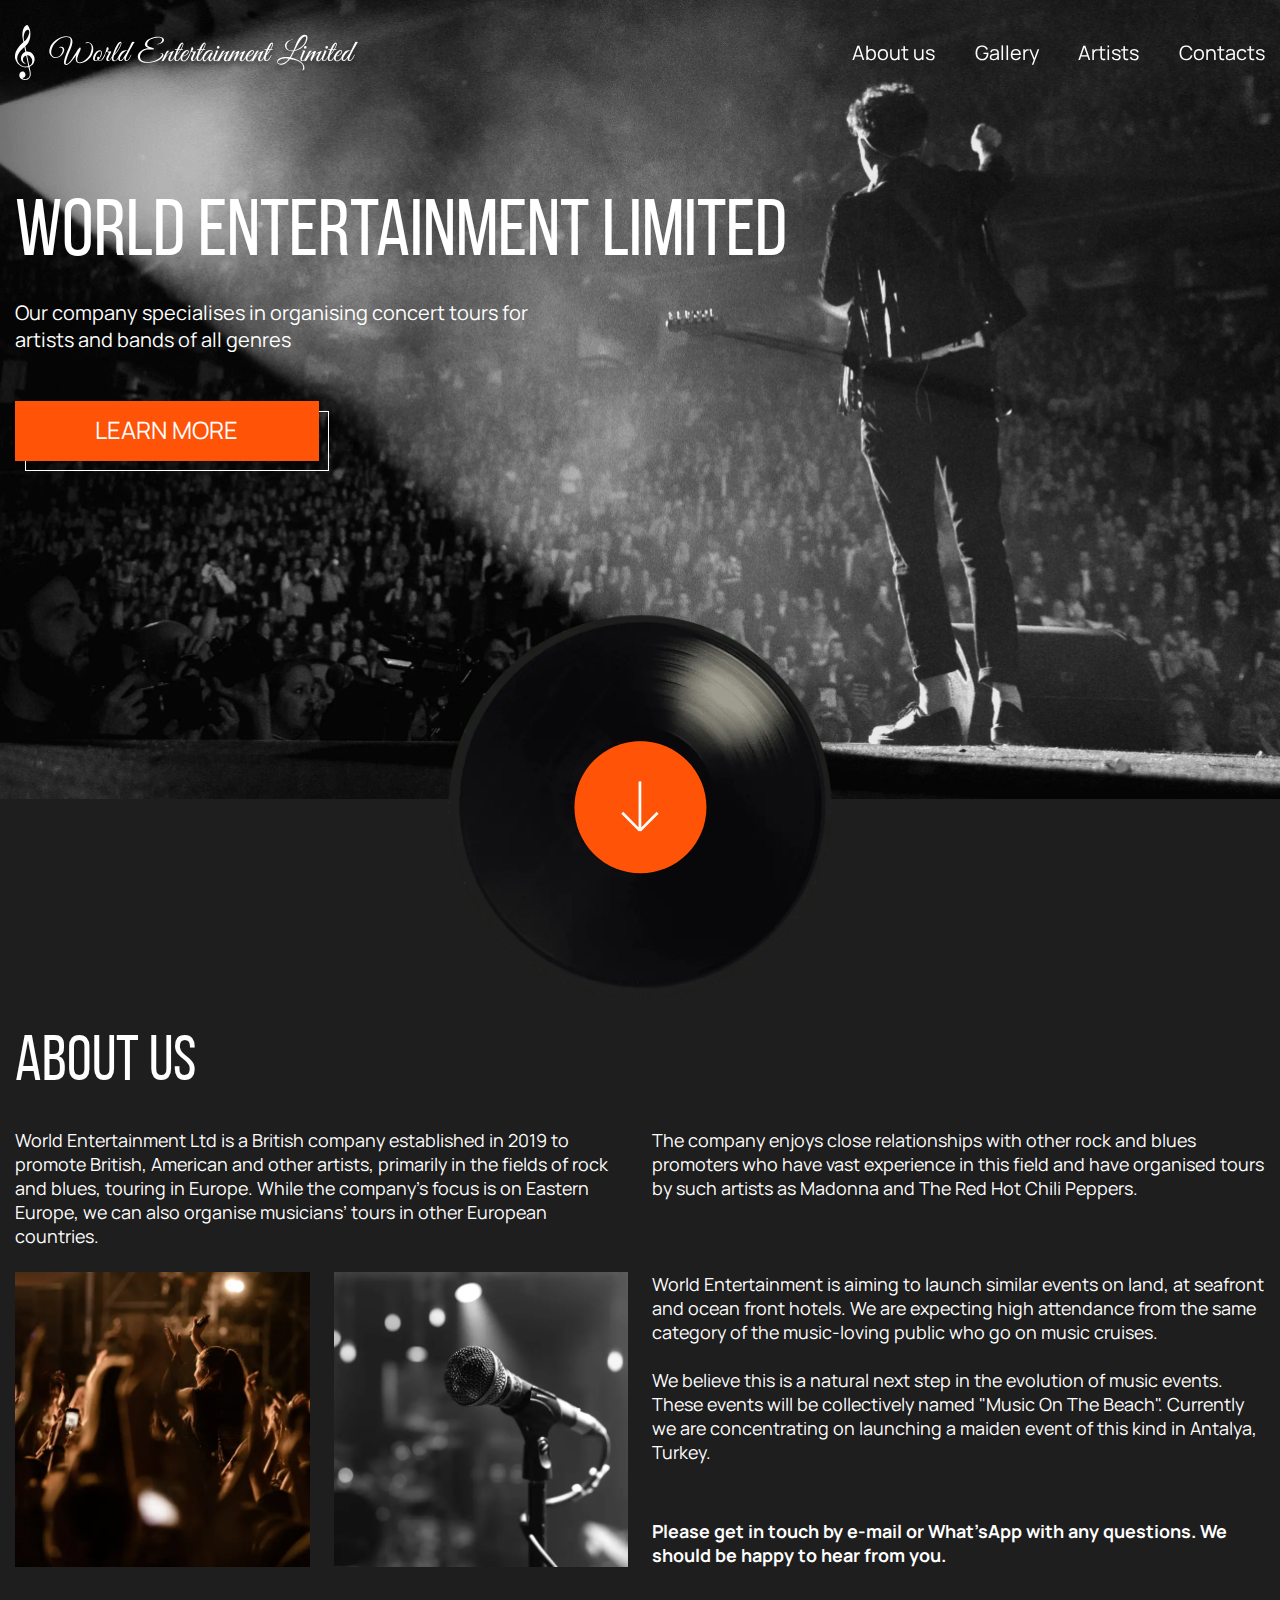
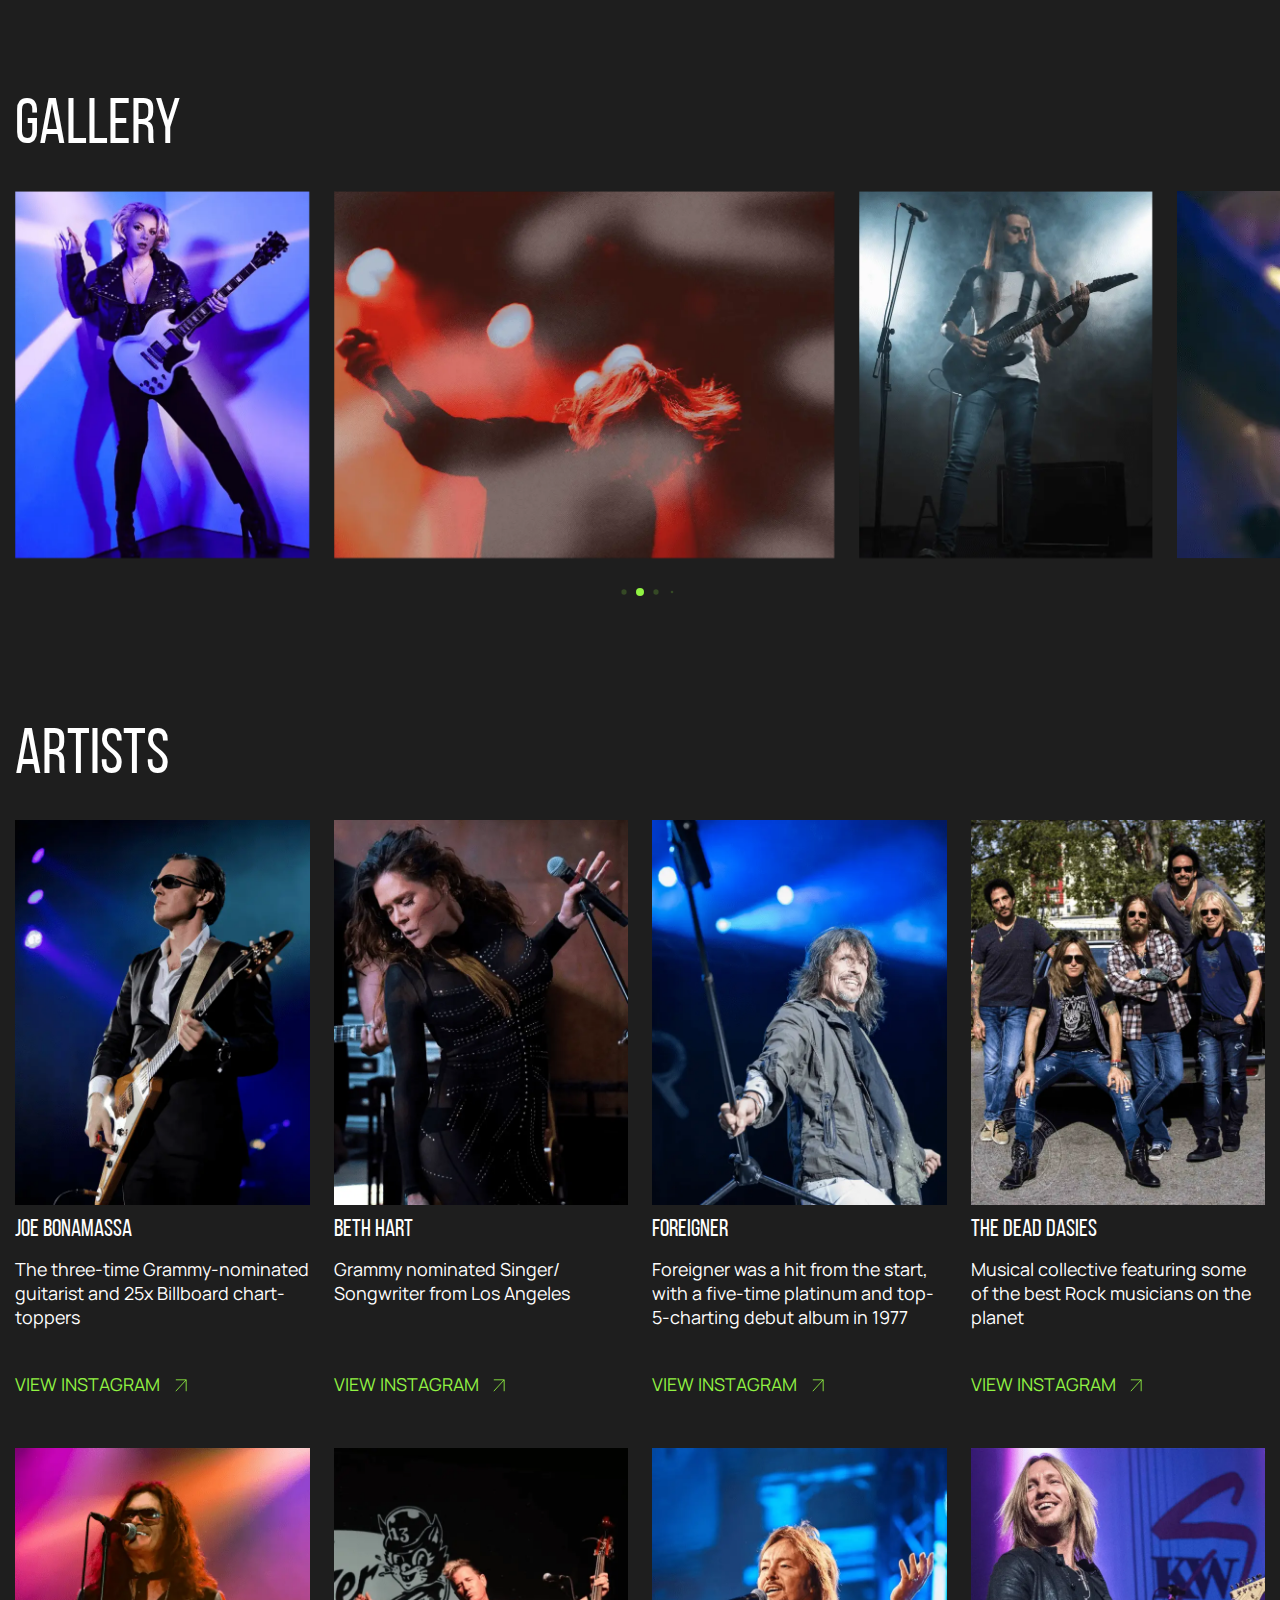
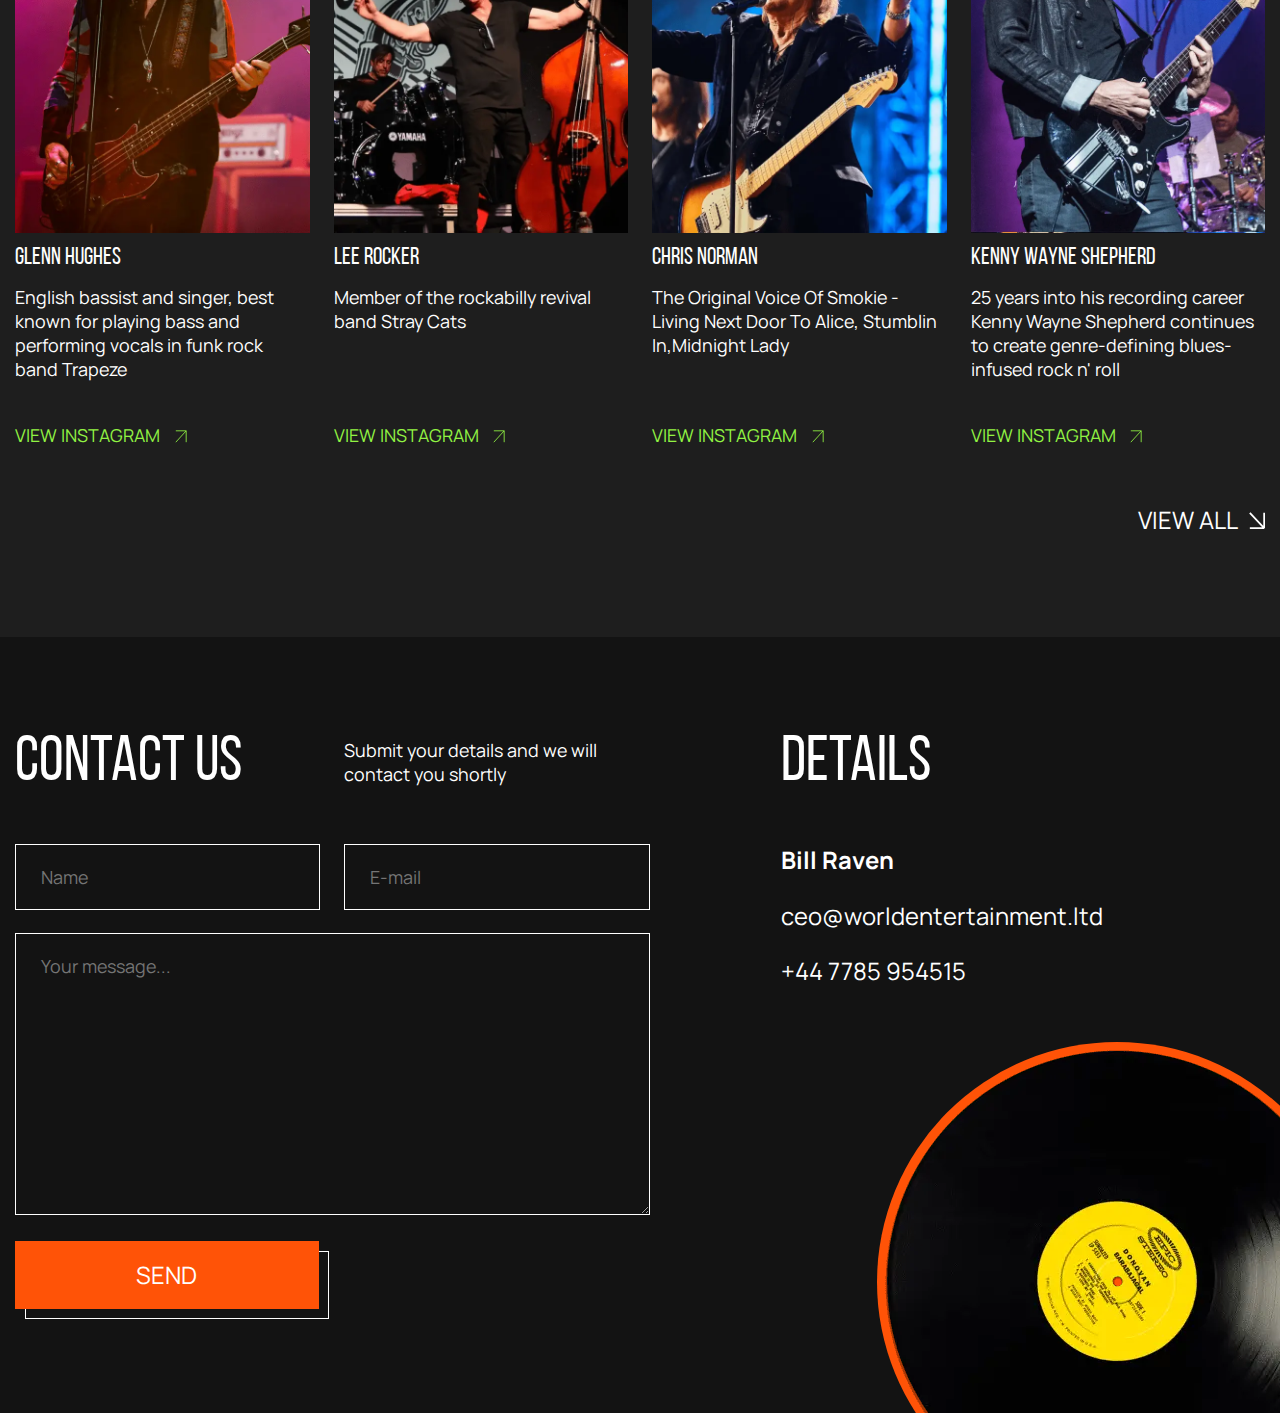
<file: index.html>
<!doctype html><html lang="ru"><head><meta charset="UTF-8"><meta http-equiv="X-UA-Compatible" content="IE=edge"><meta name="viewport" content="width=device-width,initial-scale=1"><link rel="shortcut icon" href="favicon.ico" type="image/x-icon"><link rel="stylesheet" href="css/style.min.css?_v=20230714165350"><title>WORLD</title></head><body><div class="wrapper"><header class="header"><div class="header__container"><a href="#" class="header__logo logo"><img src="images/Logo.svg" alt="World Enterlainment Limitet"></a><nav class="header__menu menu"><ul class="menu__list"><li class="menu__item"><a href="#about" class="menu__link">About us</a></li><li class="menu__item"><a href="#gallery" class="menu__link">Gallery</a></li><li class="menu__item"><a href="#artists" class="menu__link">Artists</a></li><li class="menu__item"><a href="#contacts" class="menu__link">Contacts</a></li></ul></nav><button class="header__burger icon-menu"><span></span></button></div></header><main class="page"><div data-observ></div><div class="world"><div class="world__container"><h1 class="world__title">World Entertainment Limited</h1><p class="world__text">Our company specialises in organising concert tours for artists and bands of all genres</p><div class="world__button-row"><a href="#about" class="button world__button">learn more</a><div class="button__line world__button-line"></div></div></div></div><div class="about" id="about"><div class="about__container"><div class="about__record record-about"><picture><source srcset="images/record-about-img.webp" type="image/webp"><img src="images/record-about-img.png" alt="" class="record-about__img"></picture><div class="record-about__button-row"><a href="#artists" class="record-about__button"><img src="images/record-about-str.svg" alt=""></a></div></div><h2 class="about__title">about us</h2><div class="about__text"><p>World Entertainment Ltd is a British company established in 2019 to promote British, American and other artists, primarily in the fields of rock and blues, touring in Europe. While the company’s focus is on Eastern Europe, we can also organise musicians’ tours in other European countries.</p><p>The company enjoys close relationships with other rock and blues promoters who have vast experience in this field and have organised tours by such artists as Madonna and The Red Hot Chili Peppers.</p></div><div class="about__row"><div class="about__left left-about"><div class="left-about__row-img"><div class="left-about__img"><picture><source srcset="images/left-about-img1.webp" type="image/webp"><img src="images/left-about-img1.png" alt="" class="left-about__img"></picture></div><div class="left-about__img"><picture><source srcset="images/left-about-img2.webp" type="image/webp"><img src="images/left-about-img2.png" alt="" class="left-about__img"></picture></div></div></div><div class="about__right right-about"><p class="right-about__text">World Entertainment is aiming to launch similar events on land, at seafront and ocean front hotels. We are expecting high attendance from the same category of the music-loving public who go on music cruises.</p><p class="right-about__text">We believe this is a natural next step in the evolution of music events. These events will be collectively named "Music On The Beach". Currently we are concentrating on launching a maiden event of this kind in Antalya, Turkey.</p><p class="right-about__text-bold">Please get in touch by e-mail or What’sApp with any questions. We should be happy to hear from you.</p></div></div></div></div><div class="gallery" id="gallery"><div class="gallery__container"><h2 class="gallery__title">Gallery</h2><div class="gallery__row"><div class="gallery__swiper"><div class="gallery__wrapper swiper-wrapper"><div class="gallery__slide slide-gallery swiper-slide"><picture><source srcset="images/gallery-item1.webp" type="image/webp"><img src="images/gallery-item1.png" alt="" class="gallery__img"></picture></div><div class="gallery__slide slide-gallery swiper-slide"><picture><source srcset="images/gallery-item2.webp" type="image/webp"><img src="images/gallery-item2.png" alt="" class="gallery__img"></picture></div><div class="gallery__slide slide-gallery swiper-slide"><picture><source srcset="images/gallery-item3.webp" type="image/webp"><img src="images/gallery-item3.png" alt="" class="gallery__img"></picture></div><div class="gallery__slide slide-gallery swiper-slide"><picture><source srcset="images/gallery-item4.webp" type="image/webp"><img src="images/gallery-item4.png" alt="" class="gallery__img"></picture></div><div class="gallery__slide slide-gallery swiper-slide"><picture><source srcset="images/gallery-item5.webp" type="image/webp"><img src="images/gallery-item5.png" alt="" class="gallery__img"></picture></div><div class="gallery__slide slide-gallery swiper-slide"><picture><source srcset="images/gallery-item1.webp" type="image/webp"><img src="images/gallery-item1.png" alt="" class="gallery__img"></picture></div><div class="gallery__slide slide-gallery swiper-slide"><picture><source srcset="images/gallery-item2.webp" type="image/webp"><img src="images/gallery-item2.png" alt="" class="gallery__img"></picture></div><div class="gallery__slide slide-gallery swiper-slide"><picture><source srcset="images/gallery-item3.webp" type="image/webp"><img src="images/gallery-item3.png" alt="" class="gallery__img"></picture></div><div class="gallery__slide slide-gallery swiper-slide"><picture><source srcset="images/gallery-item4.webp" type="image/webp"><img src="images/gallery-item4.png" alt="" class="gallery__img"></picture></div><div class="gallery__slide slide-gallery swiper-slide"><picture><source srcset="images/gallery-item5.webp" type="image/webp"><img src="images/gallery-item5.png" alt="" class="gallery__img"></picture></div></div></div><div class="gallery__pagination"></div></div></div></div><div class="artists" id="artists"><div class="artists__container"><h2 class="artists__title">Artists</h2><div class="artists__row"><div class="artists__item item-artists"><div class="item-artists__body"><div class="item-artists___row-img"><picture><source srcset="images/item-artists1.webp" type="image/webp"><img src="images/item-artists1.png" alt="" class="item-artists__img"></picture></div><h3 class="item-artists__title">Joe Bonamassa</h3><p class="item-artists__text">The three-time Grammy-nominated guitarist and 25x Billboard chart-toppers</p><div class="item-artists__button-row"><a href="#" class="item-artists__button">View instagram</a></div></div></div><div class="artists__item item-artists"><div class="item-artists__body"><div class="item-artists___row-img"><picture><source srcset="images/item-artists2.webp" type="image/webp"><img src="images/item-artists2.png" alt="" class="item-artists__img"></picture></div><h3 class="item-artists__title">Beth hart</h3><p class="item-artists__text">Grammy nominated Singer/ Songwriter from Los Angeles</p><div class="item-artists__button-row"><a href="#" class="item-artists__button">View instagram</a></div></div></div><div class="artists__item item-artists"><div class="item-artists__body"><div class="item-artists___row-img"><picture><source srcset="images/item-artists3.webp" type="image/webp"><img src="images/item-artists3.png" alt="" class="item-artists__img"></picture></div><h3 class="item-artists__title">Foreigner</h3><p class="item-artists__text">Foreigner was a hit from the start, with a five-time platinum and top-5-charting debut album in 1977</p><div class="item-artists__button-row"><a href="#" class="item-artists__button">View instagram</a></div></div></div><div class="artists__item item-artists"><div class="item-artists__body"><div class="item-artists___row-img"><picture><source srcset="images/item-artists4.webp" type="image/webp"><img src="images/item-artists4.png" alt="" class="item-artists__img"></picture></div><h3 class="item-artists__title">The Dead Dasies</h3><p class="item-artists__text">Musical collective featuring some of the best Rock musicians on the planet</p><div class="item-artists__button-row"><a href="#" class="item-artists__button">View instagram</a></div></div></div><div class="artists__item item-artists _close-mob-item"><div class="item-artists__body"><div class="item-artists___row-img"><picture><source srcset="images/item-artists5.webp" type="image/webp"><img src="images/item-artists5.png" alt="" class="item-artists__img"></picture></div><h3 class="item-artists__title">Glenn Hughes</h3><p class="item-artists__text">English bassist and singer, best known for playing bass and performing vocals in funk rock band Trapeze</p><div class="item-artists__button-row"><a href="#" class="item-artists__button">View instagram</a></div></div></div><div class="artists__item item-artists _close-mob-item"><div class="item-artists__body"><div class="item-artists___row-img"><picture><source srcset="images/item-artists6.webp" type="image/webp"><img src="images/item-artists6.png" alt="" class="item-artists__img"></picture></div><h3 class="item-artists__title">Lee Rocker</h3><p class="item-artists__text">Member of the rockabilly revival band Stray Cats</p><div class="item-artists__button-row"><a href="#" class="item-artists__button">View instagram</a></div></div></div><div class="artists__item item-artists _close-mob-item"><div class="item-artists__body"><div class="item-artists___row-img"><picture><source srcset="images/item-artists7.webp" type="image/webp"><img src="images/item-artists7.png" alt="" class="item-artists__img"></picture></div><h3 class="item-artists__title">Chris Norman</h3><p class="item-artists__text">The Original Voice Of Smokie - Living Next Door To Alice, Stumblin In,Midnight Lady</p><div class="item-artists__button-row"><a href="#" class="item-artists__button">View instagram</a></div></div></div><div class="artists__item item-artists _close-mob-item"><div class="item-artists__body"><div class="item-artists___row-img"><picture><source srcset="images/item-artists8.webp" type="image/webp"><img src="images/item-artists8.png" alt="" class="item-artists__img"></picture></div><h3 class="item-artists__title">Kenny Wayne Shepherd</h3><p class="item-artists__text">25 years into his recording career Kenny Wayne Shepherd continues to create genre-defining blues-infused rock n' roll</p><div class="item-artists__button-row"><a href="#" class="item-artists__button">View instagram</a></div></div></div><div class="artists__item item-artists _close-item"><div class="item-artists__body"><div class="item-artists___row-img"><picture><source srcset="images/item-artists1.webp" type="image/webp"><img src="images/item-artists1.png" alt="" class="item-artists__img"></picture></div><h3 class="item-artists__title">Joe Bonamassa</h3><p class="item-artists__text">The three-time Grammy-nominated guitarist and 25x Billboard chart-toppers</p><div class="item-artists__button-row"><a href="#" class="item-artists__button">View instagram</a></div></div></div><div class="artists__item item-artists _close-item"><div class="item-artists__body"><div class="item-artists___row-img"><picture><source srcset="images/item-artists2.webp" type="image/webp"><img src="images/item-artists2.png" alt="" class="item-artists__img"></picture></div><h3 class="item-artists__title">Beth hart</h3><p class="item-artists__text">Grammy nominated Singer/ Songwriter from Los Angeles</p><div class="item-artists__button-row"><a href="#" class="item-artists__button">View instagram</a></div></div></div><div class="artists__item item-artists _close-item"><div class="item-artists__body"><div class="item-artists___row-img"><picture><source srcset="images/item-artists3.webp" type="image/webp"><img src="images/item-artists3.png" alt="" class="item-artists__img"></picture></div><h3 class="item-artists__title">Foreigner</h3><p class="item-artists__text">Foreigner was a hit from the start, with a five-time platinum and top-5-charting debut album in 1977</p><div class="item-artists__button-row"><a href="#" class="item-artists__button">View instagram</a></div></div></div><div class="artists__item item-artists _close-item"><div class="item-artists__body"><div class="item-artists___row-img"><picture><source srcset="images/item-artists4.webp" type="image/webp"><img src="images/item-artists4.png" alt="" class="item-artists__img"></picture></div><h3 class="item-artists__title">The Dead Dasies</h3><p class="item-artists__text">Musical collective featuring some of the best Rock musicians on the planet</p><div class="item-artists__button-row"><a href="#" class="item-artists__button">View instagram</a></div></div></div><div class="artists__item item-artists _close-item"><div class="item-artists__body"><div class="item-artists___row-img"><picture><source srcset="images/item-artists5.webp" type="image/webp"><img src="images/item-artists5.png" alt="" class="item-artists__img"></picture></div><h3 class="item-artists__title">Glenn Hughes</h3><p class="item-artists__text">English bassist and singer, best known for playing bass and performing vocals in funk rock band Trapeze</p><div class="item-artists__button-row"><a href="#" class="item-artists__button">View instagram</a></div></div></div><div class="artists__item item-artists _close-item"><div class="item-artists__body"><div class="item-artists___row-img"><picture><source srcset="images/item-artists6.webp" type="image/webp"><img src="images/item-artists6.png" alt="" class="item-artists__img"></picture></div><h3 class="item-artists__title">Lee Rocker</h3><p class="item-artists__text">Member of the rockabilly revival band Stray Cats</p><div class="item-artists__button-row"><a href="#" class="item-artists__button">View instagram</a></div></div></div><div class="artists__item item-artists _close-item"><div class="item-artists__body"><div class="item-artists___row-img"><picture><source srcset="images/item-artists7.webp" type="image/webp"><img src="images/item-artists7.png" alt="" class="item-artists__img"></picture></div><h3 class="item-artists__title">Chris Norman</h3><p class="item-artists__text">The Original Voice Of Smokie - Living Next Door To Alice, Stumblin In,Midnight Lady</p><div class="item-artists__button-row"><a href="#" class="item-artists__button">View instagram</a></div></div></div><div class="artists__item item-artists _close-item"><div class="item-artists__body"><div class="item-artists___row-img"><picture><source srcset="images/item-artists8.webp" type="image/webp"><img src="images/item-artists8.png" alt="" class="item-artists__img"></picture></div><h3 class="item-artists__title">Kenny Wayne Shepherd</h3><p class="item-artists__text">25 years into his recording career Kenny Wayne Shepherd continues to create genre-defining blues-infused rock n' roll</p><div class="item-artists__button-row"><a href="#" class="item-artists__button">View instagram</a></div></div></div></div><div class="artists__button-row"><div class="artists__button">View all</div></div></div></div><div class="button-close _overlay-bg artists-popup" data-popup="artists-popup"><div class="artists-popup__container"><div class="artists-popup__row"><div class="button-close artists-popup__button-close load"></div></div></div></div></main><footer class="footer" id="contacts"><div class="footer__container"><div class="footer__row"><div class="contact-footer footer__contact"><div class="contact-footer__title"><h2>COntact us</h2><p>Submit your details and we will contact you shortly</p></div><form action="#" class="footer-form form__body" id="form-contacts"><div class="form__item"><label for="formPopupName" class="form__label form__label-name"></label> <input type="text" id="formPopupName" name="name" class="text _req form__input form__input-name" placeholder="Name"></div><div class="form__item"><label for="formPopupTel" class="form__label form-poup__label-tel"></label> <input type="mail" id="formPopupMail" name="mail" class="text _req form__input _email" placeholder="E-mail"></div><div class="form__item"><textarea name="text" id="text" cols="30" rows="10" placeholder="Your message..." class="text"></textarea></div><div class="form__button-row"><button type="submit" class="button form-popup__button">send</button><div class="button__line"></div></div></form></div><div class="details-footer footer__details"><h2 class="details-footer__title">details</h2><p class="details-footer__name">Bill Raven</p><a href="mailto:ceo@worldentertainment.ltd" class="details-footer__mail">ceo@worldentertainment.ltd </a><a href="tel:447785954515" class="details-footer__number">+44 7785 954515</a></div></div></div><div class="footer__record record-footer"><picture><source srcset="images/record-footer-img.webp" type="image/webp"><img src="images/record-footer-img.png" alt="" class="record-footer__img"></picture></div></footer><div class="_overlay-bg popup-thanks" data-popup="popup-thanks"><div class="popup-thanks__container"><div class="popup-thanks__row"><div class="button-close artists-popup__button-close"></div><h2 class="popup-thanks__title">Your application has been sent!</h2></div></div></div></div><script src="js/app.min.js?_v=20230714165350"></script></body></html>
</file>
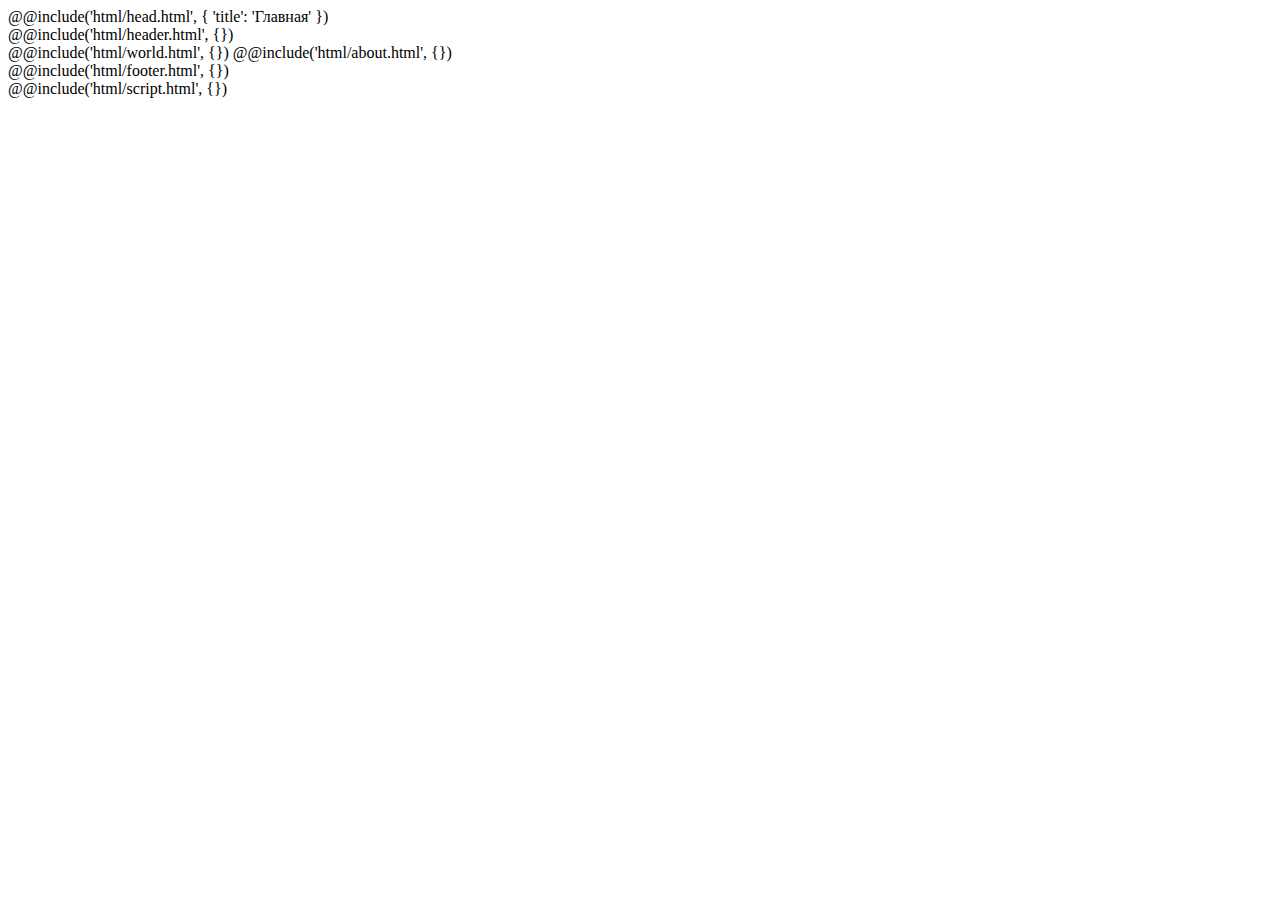
<file: src/index.html>
<!DOCTYPE html>
<html lang="ru">
  @@include('html/head.html', {
    'title': 'Главная'
  })
  <body>
    <div class="wrapper">
      @@include('html/header.html', {})
      <main class="page">
        <div data-observ></div>
        @@include('html/world.html', {})
        @@include('html/about.html', {})

        
      </main>
      @@include('html/footer.html', {})
    </div>
    @@include('html/script.html', {})
  </body>
</html>
</file>
<file: css/style.min.css>
@charset "UTF-8";@font-face{font-family:Manrope;font-display:swap;src:url(../fonts/Manrope-Bold.woff2) format("woff2"),url(../fonts/Manrope-Bold.woff) format("woff");font-weight:700;font-style:normal}@font-face{font-family:Manrope;font-display:swap;src:url(../fonts/Manrope-Regular.woff2) format("woff2"),url(../fonts/Manrope-Regular.woff) format("woff");font-weight:400;font-style:normal}@font-face{font-family:bebasneueregular;font-display:swap;src:url(../fonts/bebasneueregular.woff2) format("woff2"),url(../fonts/bebasneueregular.woff) format("woff");font-weight:400;font-style:normal}@font-face{font-family:Manrope;font-display:swap;src:url(../fonts/Manrope-Light.woff2) format("woff2"),url(../fonts/Manrope-Light.woff) format("woff");font-weight:300;font-style:normal}*{padding:0;margin:0;border:0;-webkit-box-sizing:border-box;box-sizing:border-box;color:#fff}:after,:before{-webkit-box-sizing:border-box;box-sizing:border-box}:active,:focus{outline:0}a:active,a:focus{outline:0}aside,footer,header,nav{display:block}html{scroll-behavior:smooth}body,html{width:100%;height:100%;font-size:16px;font-family:Manrope,sans-serif;font-weight:400;line-height:1}button,input,textarea{font-family:inherit}input::-ms-clear{display:none}button{cursor:pointer}button::-moz-focus-inner{padding:0;border:0}a{text-decoration:none}a:visited{text-decoration:none}a:hover{text-decoration:none}li,ul{list-style:none}img{vertical-align:top}h1,h2,h3,h4,h5,h6{font-size:inherit;font-weight:400}sup{color:inherit}@font-face{font-family:swiper-icons;src:url("data:application/font-woff;charset=utf-8;base64, [base64]//wADZ2x5ZgAAAywAAADMAAAD2MHtryVoZWFkAAABbAAAADAAAAA2E2+eoWhoZWEAAAGcAAAAHwAAACQC9gDzaG10eAAAAigAAAAZAAAArgJkABFsb2NhAAAC0AAAAFoAAABaFQAUGG1heHAAAAG8AAAAHwAAACAAcABAbmFtZQAAA/gAAAE5AAACXvFdBwlwb3N0AAAFNAAAAGIAAACE5s74hXjaY2BkYGAAYpf5Hu/j+W2+MnAzMYDAzaX6QjD6/4//Bxj5GA8AuRwMYGkAPywL13jaY2BkYGA88P8Agx4j+/8fQDYfA1AEBWgDAIB2BOoAeNpjYGRgYNBh4GdgYgABEMnIABJzYNADCQAACWgAsQB42mNgYfzCOIGBlYGB0YcxjYGBwR1Kf2WQZGhhYGBiYGVmgAFGBiQQkOaawtDAoMBQxXjg/wEGPcYDDA4wNUA2CCgwsAAAO4EL6gAAeNpj2M0gyAACqxgGNWBkZ2D4/wMA+xkDdgAAAHjaY2BgYGaAYBkGRgYQiAHyGMF8FgYHIM3DwMHABGQrMOgyWDLEM1T9/w8UBfEMgLzE////P/5//f/V/xv+r4eaAAeMbAxwIUYmIMHEgKYAYjUcsDAwsLKxc3BycfPw8jEQA/[base64]/uznmfPFBNODM2K7MTQ45YEAZqGP81AmGGcF3iPqOop0r1SPTaTbVkfUe4HXj97wYE+yNwWYxwWu4v1ugWHgo3S1XdZEVqWM7ET0cfnLGxWfkgR42o2PvWrDMBSFj/IHLaF0zKjRgdiVMwScNRAoWUoH78Y2icB/yIY09An6AH2Bdu/UB+yxopYshQiEvnvu0dURgDt8QeC8PDw7Fpji3fEA4z/PEJ6YOB5hKh4dj3EvXhxPqH/SKUY3rJ7srZ4FZnh1PMAtPhwP6fl2PMJMPDgeQ4rY8YT6Gzao0eAEA409DuggmTnFnOcSCiEiLMgxCiTI6Cq5DZUd3Qmp10vO0LaLTd2cjN4fOumlc7lUYbSQcZFkutRG7g6JKZKy0RmdLY680CDnEJ+UMkpFFe1RN7nxdVpXrC4aTtnaurOnYercZg2YVmLN/d/gczfEimrE/fs/bOuq29Zmn8tloORaXgZgGa78yO9/cnXm2BpaGvq25Dv9S4E9+5SIc9PqupJKhYFSSl47+Qcr1mYNAAAAeNptw0cKwkAAAMDZJA8Q7OUJvkLsPfZ6zFVERPy8qHh2YER+3i/BP83vIBLLySsoKimrqKqpa2hp6+jq6RsYGhmbmJqZSy0sraxtbO3sHRydnEMU4uR6yx7JJXveP7WrDycAAAAAAAH//wACeNpjYGRgYOABYhkgZgJCZgZNBkYGLQZtIJsFLMYAAAw3ALgAeNolizEKgDAQBCchRbC2sFER0YD6qVQiBCv/H9ezGI6Z5XBAw8CBK/m5iQQVauVbXLnOrMZv2oLdKFa8Pjuru2hJzGabmOSLzNMzvutpB3N42mNgZGBg4GKQYzBhYMxJLMlj4GBgAYow/P/PAJJhLM6sSoWKfWCAAwDAjgbRAAB42mNgYGBkAIIbCZo5IPrmUn0hGA0AO8EFTQAA");font-weight:400;font-style:normal}:root{--swiper-theme-color:#007aff}.swiper{margin-left:auto;margin-right:auto;position:relative;overflow:hidden;list-style:none;padding:0;z-index:1}.swiper-vertical>.swiper-wrapper{-webkit-box-orient:vertical;-webkit-box-direction:normal;-ms-flex-direction:column;flex-direction:column}.swiper-wrapper{position:relative;width:100%;height:100%;z-index:1;display:-webkit-box;display:-ms-flexbox;display:flex;-webkit-transition-property:-webkit-transform;transition-property:-webkit-transform;transition-property:transform;transition-property:transform,-webkit-transform;-webkit-box-sizing:content-box;box-sizing:content-box}.swiper-android .swiper-slide,.swiper-wrapper{-webkit-transform:translate3d(0,0,0);transform:translate3d(0,0,0)}.swiper-pointer-events{-ms-touch-action:pan-y;touch-action:pan-y}.swiper-pointer-events.swiper-vertical{-ms-touch-action:pan-x;touch-action:pan-x}.swiper-slide{-ms-flex-negative:0;flex-shrink:0;width:100%;height:100%;position:relative;-webkit-transition-property:-webkit-transform;transition-property:-webkit-transform;transition-property:transform;transition-property:transform,-webkit-transform}.swiper-slide-invisible-blank{visibility:hidden}.swiper-autoheight,.swiper-autoheight .swiper-slide{height:auto}.swiper-autoheight .swiper-wrapper{-webkit-box-align:start;-ms-flex-align:start;align-items:flex-start;-webkit-transition-property:height,-webkit-transform;transition-property:height,-webkit-transform;transition-property:transform,height;transition-property:transform,height,-webkit-transform}.swiper-backface-hidden .swiper-slide{-webkit-transform:translateZ(0);transform:translateZ(0);-webkit-backface-visibility:hidden;backface-visibility:hidden}.swiper-3d,.swiper-3d.swiper-css-mode .swiper-wrapper{-webkit-perspective:1200px;perspective:1200px}.swiper-3d .swiper-cube-shadow,.swiper-3d .swiper-slide,.swiper-3d .swiper-slide-shadow,.swiper-3d .swiper-slide-shadow-bottom,.swiper-3d .swiper-slide-shadow-left,.swiper-3d .swiper-slide-shadow-right,.swiper-3d .swiper-slide-shadow-top,.swiper-3d .swiper-wrapper{-webkit-transform-style:preserve-3d;transform-style:preserve-3d}.swiper-3d .swiper-slide-shadow,.swiper-3d .swiper-slide-shadow-bottom,.swiper-3d .swiper-slide-shadow-left,.swiper-3d .swiper-slide-shadow-right,.swiper-3d .swiper-slide-shadow-top{position:absolute;left:0;top:0;width:100%;height:100%;pointer-events:none;z-index:10}.swiper-3d .swiper-slide-shadow{background:rgba(0,0,0,.15)}.swiper-3d .swiper-slide-shadow-left{background-image:-webkit-gradient(linear,right top,left top,from(rgba(0,0,0,.5)),to(rgba(0,0,0,0)));background-image:linear-gradient(to left,rgba(0,0,0,.5),rgba(0,0,0,0))}.swiper-3d .swiper-slide-shadow-right{background-image:-webkit-gradient(linear,left top,right top,from(rgba(0,0,0,.5)),to(rgba(0,0,0,0)));background-image:linear-gradient(to right,rgba(0,0,0,.5),rgba(0,0,0,0))}.swiper-3d .swiper-slide-shadow-top{background-image:-webkit-gradient(linear,left bottom,left top,from(rgba(0,0,0,.5)),to(rgba(0,0,0,0)));background-image:linear-gradient(to top,rgba(0,0,0,.5),rgba(0,0,0,0))}.swiper-3d .swiper-slide-shadow-bottom{background-image:-webkit-gradient(linear,left top,left bottom,from(rgba(0,0,0,.5)),to(rgba(0,0,0,0)));background-image:linear-gradient(to bottom,rgba(0,0,0,.5),rgba(0,0,0,0))}.swiper-css-mode>.swiper-wrapper{overflow:auto;scrollbar-width:none;-ms-overflow-style:none}.swiper-css-mode>.swiper-wrapper::-webkit-scrollbar{display:none}.swiper-css-mode>.swiper-wrapper>.swiper-slide{scroll-snap-align:start start}.swiper-horizontal.swiper-css-mode>.swiper-wrapper{-ms-scroll-snap-type:x mandatory;scroll-snap-type:x mandatory}.swiper-vertical.swiper-css-mode>.swiper-wrapper{-ms-scroll-snap-type:y mandatory;scroll-snap-type:y mandatory}.swiper-centered>.swiper-wrapper::before{content:"";-ms-flex-negative:0;flex-shrink:0;-webkit-box-ordinal-group:10000;-ms-flex-order:9999;order:9999}.swiper-centered.swiper-horizontal>.swiper-wrapper>.swiper-slide:first-child{-webkit-margin-start:var(--swiper-centered-offset-before);margin-inline-start:var(--swiper-centered-offset-before)}.swiper-centered.swiper-horizontal>.swiper-wrapper::before{height:100%;min-height:1px;width:var(--swiper-centered-offset-after)}.swiper-centered.swiper-vertical>.swiper-wrapper>.swiper-slide:first-child{-webkit-margin-before:var(--swiper-centered-offset-before);margin-block-start:var(--swiper-centered-offset-before)}.swiper-centered.swiper-vertical>.swiper-wrapper::before{width:100%;min-width:1px;height:var(--swiper-centered-offset-after)}.swiper-centered>.swiper-wrapper>.swiper-slide{scroll-snap-align:center center}.swiper-pagination{position:absolute;text-align:center;-webkit-transition:.3s opacity;transition:.3s opacity;-webkit-transform:translate3d(0,0,0);transform:translate3d(0,0,0);z-index:10}.swiper-pagination.swiper-pagination-hidden{opacity:0}.swiper-pagination-disabled>.swiper-pagination,.swiper-pagination.swiper-pagination-disabled{display:none!important}.swiper-horizontal>.swiper-pagination-bullets,.swiper-pagination-bullets.swiper-pagination-horizontal,.swiper-pagination-custom,.swiper-pagination-fraction{bottom:10px;left:0;width:100%}.swiper-pagination-bullets-dynamic{overflow:hidden;font-size:0}.swiper-pagination-bullets-dynamic .swiper-pagination-bullet{-webkit-transform:scale(.33);-ms-transform:scale(.33);transform:scale(.33);position:relative}.swiper-pagination-bullets-dynamic .swiper-pagination-bullet-active{-webkit-transform:scale(1);-ms-transform:scale(1);transform:scale(1)}.swiper-pagination-bullets-dynamic .swiper-pagination-bullet-active-main{-webkit-transform:scale(1);-ms-transform:scale(1);transform:scale(1)}.swiper-pagination-bullets-dynamic .swiper-pagination-bullet-active-prev{-webkit-transform:scale(.66);-ms-transform:scale(.66);transform:scale(.66)}.swiper-pagination-bullets-dynamic .swiper-pagination-bullet-active-prev-prev{-webkit-transform:scale(.33);-ms-transform:scale(.33);transform:scale(.33)}.swiper-pagination-bullets-dynamic .swiper-pagination-bullet-active-next{-webkit-transform:scale(.66);-ms-transform:scale(.66);transform:scale(.66)}.swiper-pagination-bullets-dynamic .swiper-pagination-bullet-active-next-next{-webkit-transform:scale(.33);-ms-transform:scale(.33);transform:scale(.33)}.swiper-pagination-bullet{width:var(--swiper-pagination-bullet-width,var(--swiper-pagination-bullet-size,8px));height:var(--swiper-pagination-bullet-height,var(--swiper-pagination-bullet-size,8px));display:inline-block;border-radius:50%;background:var(--swiper-pagination-bullet-inactive-color,#000);opacity:var(--swiper-pagination-bullet-inactive-opacity,.2)}button.swiper-pagination-bullet{border:none;margin:0;padding:0;-webkit-box-shadow:none;box-shadow:none;-webkit-appearance:none;-moz-appearance:none;appearance:none}.swiper-pagination-clickable .swiper-pagination-bullet{cursor:pointer}.swiper-pagination-bullet:only-child{display:none!important}.swiper-pagination-bullet-active{opacity:var(--swiper-pagination-bullet-opacity,1);background:var(--swiper-pagination-color,var(--swiper-theme-color))}.swiper-pagination-vertical.swiper-pagination-bullets,.swiper-vertical>.swiper-pagination-bullets{right:10px;top:50%;-webkit-transform:translate3d(0,-50%,0);transform:translate3d(0,-50%,0)}.swiper-pagination-vertical.swiper-pagination-bullets .swiper-pagination-bullet,.swiper-vertical>.swiper-pagination-bullets .swiper-pagination-bullet{margin:var(--swiper-pagination-bullet-vertical-gap,6px) 0;display:block}.swiper-pagination-vertical.swiper-pagination-bullets.swiper-pagination-bullets-dynamic,.swiper-vertical>.swiper-pagination-bullets.swiper-pagination-bullets-dynamic{top:50%;-webkit-transform:translateY(-50%);-ms-transform:translateY(-50%);transform:translateY(-50%);width:8px}.swiper-pagination-vertical.swiper-pagination-bullets.swiper-pagination-bullets-dynamic .swiper-pagination-bullet,.swiper-vertical>.swiper-pagination-bullets.swiper-pagination-bullets-dynamic .swiper-pagination-bullet{display:inline-block;-webkit-transition:.2s top,.2s -webkit-transform;transition:.2s top,.2s -webkit-transform;transition:.2s transform,.2s top;transition:.2s transform,.2s top,.2s -webkit-transform}.swiper-horizontal>.swiper-pagination-bullets .swiper-pagination-bullet,.swiper-pagination-horizontal.swiper-pagination-bullets .swiper-pagination-bullet{margin:0 var(--swiper-pagination-bullet-horizontal-gap,4px)}.swiper-horizontal>.swiper-pagination-bullets.swiper-pagination-bullets-dynamic,.swiper-pagination-horizontal.swiper-pagination-bullets.swiper-pagination-bullets-dynamic{left:50%;-webkit-transform:translateX(-50%);-ms-transform:translateX(-50%);transform:translateX(-50%);white-space:nowrap}.swiper-horizontal>.swiper-pagination-bullets.swiper-pagination-bullets-dynamic .swiper-pagination-bullet,.swiper-pagination-horizontal.swiper-pagination-bullets.swiper-pagination-bullets-dynamic .swiper-pagination-bullet{-webkit-transition:.2s left,.2s -webkit-transform;transition:.2s left,.2s -webkit-transform;transition:.2s transform,.2s left;transition:.2s transform,.2s left,.2s -webkit-transform}.swiper-horizontal.swiper-rtl>.swiper-pagination-bullets-dynamic .swiper-pagination-bullet{-webkit-transition:.2s right,.2s -webkit-transform;transition:.2s right,.2s -webkit-transform;transition:.2s transform,.2s right;transition:.2s transform,.2s right,.2s -webkit-transform}.swiper-pagination-progressbar{background:rgba(0,0,0,.25);position:absolute}.swiper-pagination-progressbar .swiper-pagination-progressbar-fill{background:var(--swiper-pagination-color,var(--swiper-theme-color));position:absolute;left:0;top:0;width:100%;height:100%;-webkit-transform:scale(0);-ms-transform:scale(0);transform:scale(0);-webkit-transform-origin:left top;-ms-transform-origin:left top;transform-origin:left top}.swiper-rtl .swiper-pagination-progressbar .swiper-pagination-progressbar-fill{-webkit-transform-origin:right top;-ms-transform-origin:right top;transform-origin:right top}.swiper-horizontal>.swiper-pagination-progressbar,.swiper-pagination-progressbar.swiper-pagination-horizontal,.swiper-pagination-progressbar.swiper-pagination-vertical.swiper-pagination-progressbar-opposite,.swiper-vertical>.swiper-pagination-progressbar.swiper-pagination-progressbar-opposite{width:100%;height:4px;left:0;top:0}.swiper-horizontal>.swiper-pagination-progressbar.swiper-pagination-progressbar-opposite,.swiper-pagination-progressbar.swiper-pagination-horizontal.swiper-pagination-progressbar-opposite,.swiper-pagination-progressbar.swiper-pagination-vertical,.swiper-vertical>.swiper-pagination-progressbar{width:4px;height:100%;left:0;top:0}.swiper-pagination-lock{display:none}*{scrollbar-width:.5rem;scrollbar-color:#131313 #d6d6d6}::-webkit-scrollbar{width:.5rem;background-color:#fff}::-webkit-scrollbar-track{-webkit-box-shadow:inset 0 0 .375rem rgba(0,0,0,.2);box-shadow:inset 0 0 .375rem rgba(0,0,0,.2);border-radius:.25rem;background:#eee}::-webkit-scrollbar-thumb{border-radius:.25rem;border:0 none #fff;background-color:#2d2d2d;-webkit-transition:all 280ms ease-in-out;transition:all 280ms ease-in-out}::-webkit-scrollbar-thumb:hover{background-color:#131313}body.lock{overflow:hidden;-ms-touch-action:none;touch-action:none}[class*=__container]{max-width:82.8125rem;margin:0 auto;padding:0 .9375rem}[class*=-ibg]{position:relative}[class*=-ibg] img{position:absolute;width:100%;height:100%;top:0;left:0;-o-object-fit:cover;object-fit:cover}[class*=-ibg_contain] img{-o-object-fit:contain;object-fit:contain}[class*=_overlay-bg]{position:fixed;top:0;left:0;width:100%;height:100%;opacity:0;visibility:hidden;-webkit-transition:all 280ms ease-in-out 0s;transition:all 280ms ease-in-out 0s;z-index:2000;padding:3.75rem .9375rem;overflow-y:auto}[class*=_overlay-bg]._is-open{opacity:1;visibility:visible}.wrapper{display:-webkit-box;display:-ms-flexbox;display:flex;-webkit-box-orient:vertical;-webkit-box-direction:normal;-ms-flex-direction:column;flex-direction:column;min-height:100%;overflow:clip}.page{position:relative;-webkit-box-flex:1;-ms-flex:1 1 auto;flex:1 1 auto}.page [data-observ]{position:absolute;top:0;left:0;width:100%;height:.125rem;background:0 0;pointer-events:none}.page_start{padding-top:6.5625rem}body{background-color:#1e1e1e}h1{font-family:bebasneueregular;line-height:normal;text-transform:uppercase}h2{font-family:bebasneueregular;text-transform:uppercase;line-height:normal;font-style:normal}h3{font-family:bebasneueregular;font-style:normal;line-height:normal;text-transform:uppercase}p{line-height:normal}[class*=__button-row]{position:relative}.button{position:relative;display:block;width:100%;background-color:#ff5307;text-transform:uppercase;text-align:center;cursor:pointer;-webkit-transition:all .3s ease 0s;transition:all .3s ease 0s;z-index:2}.button__line{position:absolute;content:"";height:100%;border:1px solid #fff;top:.625rem;left:.625rem;-webkit-transition:all .3s ease 0s;transition:all .3s ease 0s}.button:hover{-webkit-transform:translate(10px,10px);-ms-transform:translate(10px,10px);transform:translate(10px,10px)}.button:hover__line{top:0;left:0}.button:active{background-color:#e74500}@-webkit-keyframes record{from{-webkit-transform:rotate(0);transform:rotate(0)}to{-webkit-transform:rotate(360deg);transform:rotate(360deg)}}@keyframes record{from{-webkit-transform:rotate(0);transform:rotate(0)}to{-webkit-transform:rotate(360deg);transform:rotate(360deg)}}@-webkit-keyframes button{from{-webkit-transform:translateY(0);transform:translateY(0)}25%{-webkit-transform:translateY(-.25rem);transform:translateY(-.25rem)}50%{-webkit-transform:translateY(.3125rem);transform:translateY(.3125rem)}to{-webkit-transform:translateY(0);transform:translateY(0)}}@keyframes button{from{-webkit-transform:translateY(0);transform:translateY(0)}25%{-webkit-transform:translateY(-.25rem);transform:translateY(-.25rem)}50%{-webkit-transform:translateY(.3125rem);transform:translateY(.3125rem)}to{-webkit-transform:translateY(0);transform:translateY(0)}}input.text,textarea.text{border:1px solid #fff;line-height:normal;background:0 0;min-width:100%;-webkit-transition:all .3s ease 0s;transition:all .3s ease 0s}input.text::-webkit-input-placeholder{line-height:normal}input.text::-moz-placeholder{line-height:normal}input.text:-ms-input-placeholder{line-height:normal}input.text::-ms-input-placeholder{line-height:normal}input.text::placeholder{line-height:normal}input._error{border:1px solid red}.header{position:sticky;top:0;width:100%;z-index:4}.header::before{-webkit-backdrop-filter:blur(0);backdrop-filter:blur(0);-webkit-transition:-webkit-backdrop-filter .3s ease 0s;transition:-webkit-backdrop-filter .3s ease 0s;transition:backdrop-filter .3s ease 0s;transition:backdrop-filter .3s ease 0s,-webkit-backdrop-filter .3s ease 0s}.header.sticky::before{position:absolute;content:"";width:100%;height:100%;-webkit-backdrop-filter:blur(10px);backdrop-filter:blur(10px);top:0;left:0}.header__container{position:relative;height:6.5625rem;display:-webkit-box;display:-ms-flexbox;display:flex;-webkit-box-align:center;-ms-flex-align:center;align-items:center;-webkit-box-pack:justify;-ms-flex-pack:justify;justify-content:space-between;z-index:2}.header__logo{position:relative;z-index:5}.header__logo img{width:100%}.menu-open .menu{right:0}.menu__list{display:-webkit-box;display:-ms-flexbox;display:flex}.menu__link{line-height:normal;-webkit-transition:-webkit-filter .3s ease 0s;transition:-webkit-filter .3s ease 0s;transition:filter .3s ease 0s;transition:filter .3s ease 0s,-webkit-filter .3s ease 0s}.menu__link:hover{-webkit-filter:drop-shadow(2px 2px 10px #ff5307);filter:drop-shadow(2px 2px 10px #ff5307)}.icon-menu{display:none;-webkit-transition:all .3s ease 0s;transition:all .3s ease 0s}.footer{position:relative;padding:1.25rem 0;background:#131313}.footer__container{position:relative;z-index:2}.footer__row{display:-webkit-box;display:-ms-flexbox;display:flex;gap:8.1875rem}.contact-footer{max-width:39.6875rem}.contact-footer__title{display:-webkit-box;display:-ms-flexbox;display:flex;-webkit-box-align:center;-ms-flex-align:center;align-items:center}.contact-footer__title h2{-webkit-box-flex:0;-ms-flex:0 1 48%;flex:0 1 48%;line-height:normal;margin-bottom:0}.contact-footer__title p{margin-top:-.25rem;-webkit-box-flex:0;-ms-flex:0 1 48%;flex:0 1 48%}.form__body{display:-webkit-box;display:-ms-flexbox;display:flex;-ms-flex-wrap:wrap;flex-wrap:wrap}.form__item:nth-child(1),.form__item:nth-child(2){-webkit-box-flex:0;-ms-flex:0 1 48.1%;flex:0 1 48.1%}.form__item:nth-child(3){-webkit-box-flex:0;-ms-flex:0 1 100%;flex:0 1 100%}.form__button-row{-webkit-box-flex:0;-ms-flex:0 1 100%;flex:0 1 100%}.details-footer a,.details-footer p{display:block;line-height:normal}.details-footer a{cursor:pointer}.details-footer a:hover{-webkit-filter:drop-shadow(2px 2px 10px #ff5307);filter:drop-shadow(2px 2px 10px #ff5307)}.details-footer__name{font-weight:700}.record-footer{position:absolute;right:-6%;bottom:-14%;padding:.3125rem;background:#ff5307;border-radius:50%}.record-footer__img{max-width:100%;width:100%;-webkit-animation:record 10s linear 0s infinite;animation:record 10s linear 0s infinite}.popup-thanks{position:fixed;z-index:150;top:0;left:0;width:100%;height:100%;background-color:rgba(0,0,0,.6666666667)}.popup-thanks__container{display:-webkit-box;display:-ms-flexbox;display:flex;-webkit-box-pack:center;-ms-flex-pack:center;justify-content:center;-webkit-box-align:center;-ms-flex-align:center;align-items:center;min-height:100%}.popup-thanks__row{position:relative;background-color:#ff5307}.popup-thanks__title{margin:auto 0;padding:3.75rem 3.125rem}.no-webp .world{background:url(../images/world-fon.png) no-repeat center center/cover}.world{margin-top:-6.5625rem;padding-top:6.5625rem}.world__text{margin-bottom:3rem;max-width:32.9375rem}.about{position:relative;background-color:#1e1e1e}.about__text{display:-webkit-box;display:-ms-flexbox;display:flex;gap:1.5rem;margin-bottom:1.5rem}.about__text p{-webkit-box-flex:0;-ms-flex:0 1 50%;flex:0 1 50%}.about__row{display:-webkit-box;display:-ms-flexbox;display:flex;gap:1.5rem}.record-about{position:absolute;left:50%;top:0;-webkit-transform:translate(-50%,-48%);-ms-transform:translate(-50%,-48%);transform:translate(-50%,-48%);padding:.3125rem}.record-about__img{max-width:100%;-webkit-animation:record 10s linear 0s infinite;animation:record 10s linear 0s infinite}.record-about__button-row{position:absolute;width:100%;height:100%;top:0;left:0;display:-webkit-box;display:-ms-flexbox;display:flex;-webkit-box-pack:center;-ms-flex-pack:center;justify-content:center;-webkit-box-align:center;-ms-flex-align:center;align-items:center}.record-about__button{background-color:#ff5307;border-radius:50%;display:-webkit-box;display:-ms-flexbox;display:flex;-webkit-box-align:center;-ms-flex-align:center;align-items:center;-webkit-box-pack:center;-ms-flex-pack:center;justify-content:center;cursor:pointer;-webkit-transition:all .3s ease 0s;transition:all .3s ease 0s}.record-about__button img{position:relative;-webkit-animation:button 2s ease-in-out 4s infinite;animation:button 2s ease-in-out 4s infinite;-webkit-transition:all .3s ease 0s;transition:all .3s ease 0s}.record-about__button:hover{background-color:#e74500}.record-about__button:hover img{-webkit-animation:button 2s ease-in-out 4s infinite;animation:button 2s ease-in-out 4s infinite}.record-about__button:active img{-webkit-transform:translateY(.25rem);-ms-transform:translateY(.25rem);transform:translateY(.25rem)}.left-about{display:-webkit-box;display:-ms-flexbox;display:flex;gap:1.5rem;-webkit-box-flex:0;-ms-flex:0 1 50%;flex:0 1 50%}.left-about__row-img{display:-webkit-box;display:-ms-flexbox;display:flex;gap:1.5rem}.left-about__img{-webkit-box-flex:0;-ms-flex:0 1 50%;flex:0 1 50%;max-width:19.125rem}.left-about__img img{width:100%;height:100%;-o-object-fit:cover;object-fit:cover}.right-about{display:-webkit-box;display:-ms-flexbox;display:flex;-webkit-box-orient:vertical;-webkit-box-direction:normal;-ms-flex-direction:column;flex-direction:column;-webkit-box-flex:0;-ms-flex:0 1 50%;flex:0 1 50%;min-height:100%}.right-about__text-bold{font-weight:700;margin-top:auto}.gallery{background-color:#1e1e1e}.gallery__slide:nth-child(3),.gallery__slide:nth-child(8){min-width:40%;width:100%}.gallery__img{width:100%;height:100%;-o-object-fit:cover;object-fit:cover}.gallery__pagination{margin:0 auto}.gallery__pagination .swiper-pagination-bullet{background:#91f343}.gallery .swiper-pagination-horizontal.swiper-pagination-bullets.swiper-pagination-bullets-dynamic{-webkit-transform:translateX(0);-ms-transform:translateX(0);transform:translateX(0)}.artists{padding-bottom:6.5625rem}.artists__row{display:-webkit-box;display:-ms-flexbox;display:flex;margin:0 -.75rem;-ms-flex-wrap:wrap;flex-wrap:wrap}.artists__item{-webkit-box-flex:0;-ms-flex:0 1 25%;flex:0 1 25%;padding:0 .75rem}.artists__button-row{text-align:right}.artists__button{position:relative;cursor:pointer;display:inline-block;text-transform:uppercase;-webkit-transition:all .3s ease 0s;transition:all .3s ease 0s}.artists__button::before{position:absolute;content:"";background:url(../images/artists-button.svg) no-repeat center center/contain;right:0;-webkit-transition:all .3s ease 0s;transition:all .3s ease 0s}.artists__button._open::before{-webkit-transform:rotate(-90deg);-ms-transform:rotate(-90deg);transform:rotate(-90deg)}.artists__button:hover{-webkit-filter:drop-shadow(2px 2px 5px #90f343);filter:drop-shadow(2px 2px 5px #90f343)}.item-artists{min-height:100%}.item-artists__body{min-height:100%;display:-webkit-box;display:-ms-flexbox;display:flex;-webkit-box-orient:vertical;-webkit-box-direction:normal;-ms-flex-direction:column;flex-direction:column}.item-artists___row-img{overflow:hidden}.item-artists__img{width:100%;-o-object-fit:cover;object-fit:cover;-webkit-transition:all .3s ease 0s;transition:all .3s ease 0s;cursor:pointer}.item-artists__img:hover{-webkit-transform:scale(105%);-ms-transform:scale(105%);transform:scale(105%)}.item-artists__text{-webkit-box-flex:1;-ms-flex:auto;flex:auto}.item-artists__button{display:inline-block;position:relative;cursor:pointer;color:#91f343;text-transform:uppercase;-webkit-transition:all .3s ease 0s;transition:all .3s ease 0s}.item-artists__button::before{position:absolute;content:"";background:url(../images/item-artists-button.svg) no-repeat center center/contain;bottom:0;right:0}.item-artists__button:hover{-webkit-filter:drop-shadow(2px 2px 5px #fff);filter:drop-shadow(2px 2px 5px #fff)}.item-artists._close-item{display:none}._open .item-artists._close-item,._open .item-artists._close-mob-item{display:block}.artists-popup{position:fixed;z-index:100;top:0;left:0;width:100%;height:100%;background-color:rgba(0,0,0,.6666666667)}.artists-popup__container{display:-webkit-box;display:-ms-flexbox;display:flex;-webkit-box-pack:center;-ms-flex-pack:center;justify-content:center;-webkit-box-align:center;-ms-flex-align:center;align-items:center;min-height:100%}.artists-popup__row{position:relative}.artists-popup__row img{pointer-events:none;max-width:31.25rem}.artists-popup__button-close{-webkit-transition:all .3s ease 0s;transition:all .3s ease 0s;position:absolute;width:1.75rem;height:1rem;top:.9375rem;right:.625rem;background:0 0;cursor:pointer;z-index:5}.artists-popup__button-close::after,.artists-popup__button-close::before{content:"";-webkit-transition:all .3s ease 0s;transition:all .3s ease 0s;right:0;position:absolute;width:100%;height:.125rem;background-color:#fff;border-radius:10px}.artists-popup__button-close::before{top:calc(50% - .0625rem);-webkit-transform:rotate(-45deg);-ms-transform:rotate(-45deg);transform:rotate(-45deg)}.artists-popup__button-close::after{bottom:calc(50% - .0625rem);-webkit-transform:rotate(45deg);-ms-transform:rotate(45deg);transform:rotate(45deg)}.artists-popup__button-close.load{opacity:0;-webkit-transition:opacity .3s ease 0s;transition:opacity .3s ease 0s}._is-open .artists-popup__button-close.load{-webkit-transition:opacity 5s ease 0s;transition:opacity 5s ease 0s;opacity:1}@media (min-width:80.9375em){h1{font-size:5.125rem}h2{font-size:4rem}h2{margin-bottom:2rem}h3{font-size:1.5rem}p{font-size:1.125rem}.button{max-width:19.125rem}.button{padding:1.125rem}.button{font-size:1.5rem}.button__line{width:19.125rem}input.text,textarea.text{padding-top:1.25rem}input.text,textarea.text{padding-bottom:1.25rem}input.text,textarea.text{padding-left:1.5625rem}input.text,textarea.text{font-size:1.125rem}input.text::-webkit-input-placeholder{font-size:1.125rem}input.text::-moz-placeholder{font-size:1.125rem}input.text:-ms-input-placeholder{font-size:1.125rem}input.text::-ms-input-placeholder{font-size:1.125rem}input.text::placeholder{font-size:1.125rem}.header__logo{max-width:21.875rem}.menu__list{gap:2.5rem}.menu__link{font-size:1.25rem}.footer{padding-top:6rem}.footer{padding-bottom:6.625rem}.footer__row h2{margin-bottom:.00000625rem}.contact-footer__title{gap:1.5rem}.contact-footer__title{margin-bottom:3rem}.contact-footer__title h2{margin-bottom:.00000625rem}.contact-footer__title p{max-width:16.25rem}.contact-footer__title p{font-size:1.125rem}.form__body{gap:1.5rem}.details-footer h2{margin-bottom:3rem}.details-footer a,.details-footer p{font-size:1.5rem}.details-footer__name{margin-bottom:1.5rem}.details-footer__mail{margin-bottom:1.5rem}.record-footer{max-width:33.875rem}.world{padding-bottom:21.3125rem}.world__title{margin-top:5.625rem}.world__title{margin-bottom:1.5rem}.world__text{font-size:1.25rem}.about{padding-top:14.625rem}.record-about{max-width:24.75rem}.record-about__button{width:8.3125rem}.record-about__button{height:8.3125rem}.record-about__button img{width:2.4375rem}.right-about__text{margin-bottom:1.5rem}.gallery{padding-top:8.125rem}.gallery__slide{height:23.125rem}.gallery__pagination{margin-top:1.875rem}.artists{padding-top:8.125rem}.artists__row{row-gap:3.4375rem}.artists__button-row{margin-top:4rem}.artists__button{font-size:1.5rem}.artists__button{padding-right:1.6875rem}.artists__button::before{width:1rem}.artists__button::before{height:1.0625rem}.artists__button::before{bottom:.21875rem}.item-artists___row-img{margin-bottom:.8125rem}.item-artists__title{margin-bottom:.9375rem}.item-artists__text{margin-bottom:2.9375rem}.item-artists__button{font-size:1.125rem}.item-artists__button{padding-right:1.6875rem}.item-artists__button::before{width:.75rem}.item-artists__button::before{height:.8125rem}.item-artists__button::before{bottom:.125rem}}@media (max-width:1150px){.footer__row{gap:2.5rem}}@media (max-width:1100px){.button__line{top:.3125rem;left:.3125rem}.button:hover{-webkit-transform:translate(5px,5px);-ms-transform:translate(5px,5px);transform:translate(5px,5px)}.artists__item{-webkit-box-flex:0;-ms-flex:0 1 33.333%;flex:0 1 33.333%}}@media (max-width:1085px){.record-footer{right:-14%}}@media (max-width:1050px){.header__container{height:5.3125rem}.world{padding-top:5.3125rem;margin-top:-5.3125rem}}@media (max-width:860px){.form__item:nth-child(1),.form__item:nth-child(2){-webkit-box-flex:0;-ms-flex:0 1 100%;flex:0 1 100%}.left-about__img{max-width:100%;-webkit-box-flex:0;-ms-flex:0 1 100%;flex:0 1 100%}.left-about__img:nth-child(2){display:none}}@media (max-width:850px){.header__container{height:4.6875rem}.world{padding-top:4.6875rem;margin-top:-4.6875rem}}@media (max-width:768.98px){[class*=_overlay-bg]::-webkit-scrollbar{display:none}}@media (max-width:760px){.footer__row{gap:3rem;-webkit-box-orient:vertical;-webkit-box-direction:normal;-ms-flex-direction:column;flex-direction:column}.contact-footer__title h2{-webkit-box-flex:0;-ms-flex:0 1 38%;flex:0 1 38%;margin-right:2.625rem}.contact-footer__title p{-webkit-box-flex:0;-ms-flex:0 1 58%;flex:0 1 58%}.record-footer{bottom:-12%}.about__text{-webkit-box-orient:vertical;-webkit-box-direction:normal;-ms-flex-direction:column;flex-direction:column;gap:1rem}.about__text p{-webkit-box-flex:0;-ms-flex:0 1 100%;flex:0 1 100%}.about__row{-webkit-box-orient:vertical;-webkit-box-direction:normal;-ms-flex-direction:column;flex-direction:column}.left-about{-webkit-box-flex:0;-ms-flex:0 1 100%;flex:0 1 100%;-webkit-box-orient:vertical;-webkit-box-direction:normal;-ms-flex-direction:column;flex-direction:column}.left-about__img{-webkit-box-flex:0;-ms-flex:0 1 50%;flex:0 1 50%}.left-about__img:nth-child(2){display:block}.right-about{-webkit-box-flex:0;-ms-flex:0 1 100%;flex:0 1 100%}.right-about__text-bold{margin-top:3rem}}@media (max-width:760px) and (max-width:23.4375em){.contact-footer__title{gap:.00000625rem}.contact-footer__title h2{margin-bottom:.00000625rem}}@media (max-width:720px){.menu{position:fixed;right:-100%;top:0;width:15.625rem;padding:6.25rem .9375rem 1.5625rem;background-color:rgba(30,30,30,.9607843137);z-index:4;border-bottom-left-radius:5px;-webkit-transition:all .5s ease 0s;transition:all .5s ease 0s}.menu__list{-webkit-box-orient:vertical;-webkit-box-direction:normal;-ms-flex-direction:column;flex-direction:column}.artists__row{margin:0 -.46875rem}.artists__item{padding:0 .46875rem}}@media (max-width:720px) and (max-width:23.4375em){.menu__link{font-size:1.125rem}}@media (max-width:720.98px){.icon-menu{display:block;position:relative;width:1.75rem;height:1rem;background:0 0;cursor:pointer;z-index:5}.icon-menu span,.icon-menu::after,.icon-menu::before{content:"";-webkit-transition:all .3s ease 0s;transition:all .3s ease 0s;right:0;position:absolute;width:100%;height:.125rem;background-color:#fff;border-radius:10px}.icon-menu::before{top:0}.icon-menu::after{bottom:0}.icon-menu span{top:calc(50% - .0625rem)}.menu-open .icon-menu{-webkit-transition:all .5s ease 0s;transition:all .5s ease 0s;-webkit-transform:rotate(270deg);-ms-transform:rotate(270deg);transform:rotate(270deg)}.menu-open .icon-menu span{width:0}.menu-open .icon-menu::before{top:calc(50% - .0625rem);-webkit-transform:rotate(-45deg);-ms-transform:rotate(-45deg);transform:rotate(-45deg)}.menu-open .icon-menu::after{bottom:calc(50% - .0625rem);-webkit-transform:rotate(45deg);-ms-transform:rotate(45deg);transform:rotate(45deg)}}@media (max-width:720.98px) and (max-width:580px){.icon-menu span,.icon-menu::after,.icon-menu::before{width:100%;height:.09375rem}.icon-menu{width:1.5rem;height:.75rem}}@media (max-width:650px){.artists__item{-webkit-box-flex:0;-ms-flex:0 1 50%;flex:0 1 50%}.item-artists._close-mob-item{display:none}}@media (max-width:580px){.popup-thanks__title{padding:2.8125rem 1.25rem}.artists-popup__button-close::after,.artists-popup__button-close::before{width:100%;height:.09375rem}.artists-popup__button-close{width:1.5rem;height:.75rem}}@media (max-width:540px){.header__container{height:3.75rem}.menu{padding:5.3125rem .9375rem 1.5625rem}.world{padding-top:3.75rem;margin-top:-3.75rem}.gallery__slide{min-width:36%;width:100%}.gallery__slide:nth-child(3),.gallery__slide:nth-child(8){min-width:78%}}@media (max-width:520px){.left-about__row-img{-webkit-box-orient:vertical;-webkit-box-direction:normal;-ms-flex-direction:column;flex-direction:column}}@media (max-width:480px){.record-footer{right:-20%}}@media (max-width:462px){.popup-thanks__title{padding:2.8125rem 4.375rem 2.8125rem 1.25rem}}@media (max-width:450px){.no-webp .world{background:url(../images/world-fon-mob.png) no-repeat center center/cover}}@media (max-width:420px){.menu{width:100%}.world__title{max-width:21.25rem}}@media (max-width:23.4375em){h1{font-size:2.25rem}h2{font-size:2rem}h2{margin-bottom:1rem}h3{font-size:1rem}p{font-size:.875rem}.button{max-width:10.3125rem}.button{padding:.625rem}.button{font-size:1rem}.button__line{width:10.3125rem}input.text,textarea.text{padding-top:.625rem}input.text,textarea.text{padding-bottom:.625rem}input.text,textarea.text{padding-left:.875rem}input.text,textarea.text{font-size:.875rem}input.text::-webkit-input-placeholder{font-size:.875rem}input.text::-moz-placeholder{font-size:.875rem}input.text:-ms-input-placeholder{font-size:.875rem}input.text::-ms-input-placeholder{font-size:.875rem}input.text::placeholder{font-size:.875rem}.header__logo{max-width:10.3125rem}.menu__list{gap:1.25rem}.menu__link{font-size:.75rem}.footer{padding-top:1.5625rem}.footer{padding-bottom:2.125rem}.footer__row h2{margin-bottom:.00000625rem}.contact-footer__title{gap:.8125rem}.contact-footer__title{margin-bottom:1.8125rem}.contact-footer__title h2{margin-bottom:.00000625rem}.contact-footer__title p{max-width:11.5625rem}.contact-footer__title p{font-size:.75rem}.form__body{gap:.8125rem}.details-footer h2{margin-bottom:1.5rem}.details-footer a,.details-footer p{font-size:.875rem}.details-footer__name{margin-bottom:.75rem}.details-footer__mail{margin-bottom:.75rem}.record-footer{max-width:16.9375rem}.world{padding-bottom:12.3125rem}.world__title{margin-top:2.5rem}.world__title{margin-bottom:.75rem}.world__text{font-size:1rem}.about{padding-top:11.125rem}.record-about{max-width:13.75rem}.record-about__button{width:4.625rem}.record-about__button{height:4.625rem}.record-about__button img{width:1.35625rem}.right-about__text{margin-bottom:1rem}.gallery{padding-top:3.75rem}.gallery__slide{height:11.5625rem}.gallery__pagination{margin-top:.75rem}.artists{padding-top:4rem}.artists__row{row-gap:.9375rem}.artists__button-row{margin-top:1.5rem}.artists__button{font-size:.75rem}.artists__button{padding-right:.90625rem}.artists__button::before{width:.5rem}.artists__button::before{height:.53125rem}.artists__button::before{bottom:.09375rem}.item-artists___row-img{margin-bottom:.45rem}.item-artists__title{margin-bottom:.375rem}.item-artists__text{margin-bottom:1.8125rem}.item-artists__button{font-size:.625rem}.item-artists__button{padding-right:.90625rem}.item-artists__button::before{width:.40625rem}.item-artists__button::before{height:.4375rem}.item-artists__button::before{bottom:.0625rem}}@media (min-width:23.4375em) and (max-width:80.9375em){@supports (font-size:clamp(2.25rem ,1.078125rem + 5vw ,5.125rem)){h1{font-size:clamp(2.25rem ,1.078125rem + 5vw ,5.125rem)}}@supports not (font-size:clamp(2.25rem ,1.078125rem + 5vw ,5.125rem)){h1{font-size:calc(2.25rem + 2.875 * (100vw - 23.4375rem)/ 57.5)}}@supports (font-size:clamp(2rem ,1.1847826087rem + 3.4782608696vw ,4rem)){h2{font-size:clamp(2rem ,1.1847826087rem + 3.4782608696vw ,4rem)}}@supports not (font-size:clamp(2rem ,1.1847826087rem + 3.4782608696vw ,4rem)){h2{font-size:calc(2rem + 2 * (100vw - 23.4375rem)/ 57.5)}}@supports (margin-bottom:clamp(1rem ,0.5923913043rem + 1.7391304348vw ,2rem)){h2{margin-bottom:clamp(1rem ,.5923913043rem + 1.7391304348vw ,2rem)}}@supports not (margin-bottom:clamp(1rem ,0.5923913043rem + 1.7391304348vw ,2rem)){h2{margin-bottom:calc(1rem + 1 * (100vw - 23.4375rem)/ 57.5)}}@supports (font-size:clamp(1rem ,0.7961956522rem + 0.8695652174vw ,1.5rem)){h3{font-size:clamp(1rem ,.7961956522rem + .8695652174vw ,1.5rem)}}@supports not (font-size:clamp(1rem ,0.7961956522rem + 0.8695652174vw ,1.5rem)){h3{font-size:calc(1rem + .5 * (100vw - 23.4375rem)/ 57.5)}}@supports (font-size:clamp(0.875rem ,0.7730978261rem + 0.4347826087vw ,1.125rem)){p{font-size:clamp(.875rem ,.7730978261rem + .4347826087vw ,1.125rem)}}@supports not (font-size:clamp(0.875rem ,0.7730978261rem + 0.4347826087vw ,1.125rem)){p{font-size:calc(.875rem + .25 * (100vw - 23.4375rem)/ 57.5)}}@supports (max-width:clamp(10.3125rem ,6.7204483696rem + 15.3260869565vw ,19.125rem)){.button{max-width:clamp(10.3125rem ,6.7204483696rem + 15.3260869565vw ,19.125rem)}}@supports not (max-width:clamp(10.3125rem ,6.7204483696rem + 15.3260869565vw ,19.125rem)){.button{max-width:calc(10.3125rem + 8.8125 * (100vw - 23.4375rem)/ 57.5)}}@supports (padding:clamp(0.625rem ,0.4211956522rem + 0.8695652174vw ,1.125rem)){.button{padding:clamp(.625rem ,.4211956522rem + .8695652174vw ,1.125rem)}}@supports not (padding:clamp(0.625rem ,0.4211956522rem + 0.8695652174vw ,1.125rem)){.button{padding:calc(.625rem + .5 * (100vw - 23.4375rem)/ 57.5)}}@supports (font-size:clamp(1rem ,0.7961956522rem + 0.8695652174vw ,1.5rem)){.button{font-size:clamp(1rem ,.7961956522rem + .8695652174vw ,1.5rem)}}@supports not (font-size:clamp(1rem ,0.7961956522rem + 0.8695652174vw ,1.5rem)){.button{font-size:calc(1rem + .5 * (100vw - 23.4375rem)/ 57.5)}}@supports (width:clamp(10.3125rem ,6.7204483696rem + 15.3260869565vw ,19.125rem)){.button__line{width:clamp(10.3125rem ,6.7204483696rem + 15.3260869565vw ,19.125rem)}}@supports not (width:clamp(10.3125rem ,6.7204483696rem + 15.3260869565vw ,19.125rem)){.button__line{width:calc(10.3125rem + 8.8125 * (100vw - 23.4375rem)/ 57.5)}}@supports (padding-top:clamp(0.625rem ,0.3702445652rem + 1.0869565217vw ,1.25rem)){input.text,textarea.text{padding-top:clamp(.625rem ,.3702445652rem + 1.0869565217vw ,1.25rem)}}@supports not (padding-top:clamp(0.625rem ,0.3702445652rem + 1.0869565217vw ,1.25rem)){input.text,textarea.text{padding-top:calc(.625rem + .625 * (100vw - 23.4375rem)/ 57.5)}}@supports (padding-bottom:clamp(0.625rem ,0.3702445652rem + 1.0869565217vw ,1.25rem)){input.text,textarea.text{padding-bottom:clamp(.625rem ,.3702445652rem + 1.0869565217vw ,1.25rem)}}@supports not (padding-bottom:clamp(0.625rem ,0.3702445652rem + 1.0869565217vw ,1.25rem)){input.text,textarea.text{padding-bottom:calc(.625rem + .625 * (100vw - 23.4375rem)/ 57.5)}}@supports (padding-left:clamp(0.875rem ,0.5947690217rem + 1.1956521739vw ,1.5625rem)){input.text,textarea.text{padding-left:clamp(.875rem ,.5947690217rem + 1.1956521739vw ,1.5625rem)}}@supports not (padding-left:clamp(0.875rem ,0.5947690217rem + 1.1956521739vw ,1.5625rem)){input.text,textarea.text{padding-left:calc(.875rem + .6875 * (100vw - 23.4375rem)/ 57.5)}}@supports (font-size:clamp(0.875rem ,0.7730978261rem + 0.4347826087vw ,1.125rem)){input.text,textarea.text{font-size:clamp(.875rem ,.7730978261rem + .4347826087vw ,1.125rem)}}@supports not (font-size:clamp(0.875rem ,0.7730978261rem + 0.4347826087vw ,1.125rem)){input.text,textarea.text{font-size:calc(.875rem + .25 * (100vw - 23.4375rem)/ 57.5)}}@supports (font-size:clamp(0.875rem ,0.7730978261rem + 0.4347826087vw ,1.125rem)){input.text::-webkit-input-placeholder{font-size:clamp(.875rem ,.7730978261rem + .4347826087vw ,1.125rem)}input.text::-moz-placeholder{font-size:clamp(.875rem ,.7730978261rem + .4347826087vw ,1.125rem)}input.text:-ms-input-placeholder{font-size:clamp(.875rem ,.7730978261rem + .4347826087vw ,1.125rem)}input.text::-ms-input-placeholder{font-size:clamp(.875rem ,.7730978261rem + .4347826087vw ,1.125rem)}input.text::placeholder{font-size:clamp(.875rem ,.7730978261rem + .4347826087vw ,1.125rem)}}@supports not (font-size:clamp(0.875rem ,0.7730978261rem + 0.4347826087vw ,1.125rem)){input.text::-webkit-input-placeholder{font-size:calc(.875rem + .25 * (100vw - 23.4375rem)/ 57.5)}input.text::-moz-placeholder{font-size:calc(.875rem + .25 * (100vw - 23.4375rem)/ 57.5)}input.text:-ms-input-placeholder{font-size:calc(.875rem + .25 * (100vw - 23.4375rem)/ 57.5)}input.text::-ms-input-placeholder{font-size:calc(.875rem + .25 * (100vw - 23.4375rem)/ 57.5)}input.text::placeholder{font-size:calc(.875rem + .25 * (100vw - 23.4375rem)/ 57.5)}}@supports (max-width:clamp(10.3125rem ,5.5995244565rem + 20.1086956522vw ,21.875rem)){.header__logo{max-width:clamp(10.3125rem ,5.5995244565rem + 20.1086956522vw ,21.875rem)}}@supports not (max-width:clamp(10.3125rem ,5.5995244565rem + 20.1086956522vw ,21.875rem)){.header__logo{max-width:calc(10.3125rem + 11.5625 * (100vw - 23.4375rem)/ 57.5)}}@supports (gap:clamp(1.25rem ,0.7404891304rem + 2.1739130435vw ,2.5rem)){.menu__list{gap:clamp(1.25rem ,.7404891304rem + 2.1739130435vw ,2.5rem)}}@supports not (gap:clamp(1.25rem ,0.7404891304rem + 2.1739130435vw ,2.5rem)){.menu__list{gap:calc(1.25rem + 1.25 * (100vw - 23.4375rem)/ 57.5)}}@supports (font-size:clamp(0.75rem ,0.5461956522rem + 0.8695652174vw ,1.25rem)){.menu__link{font-size:clamp(.75rem ,.5461956522rem + .8695652174vw ,1.25rem)}}@supports not (font-size:clamp(0.75rem ,0.5461956522rem + 0.8695652174vw ,1.25rem)){.menu__link{font-size:calc(.75rem + .5 * (100vw - 23.4375rem)/ 57.5)}}@supports (padding-top:clamp(1.5625rem ,-0.246263587rem + 7.7173913043vw ,6rem)){.footer{padding-top:clamp(1.5625rem ,-.246263587rem + 7.7173913043vw ,6rem)}}@supports not (padding-top:clamp(1.5625rem ,-0.246263587rem + 7.7173913043vw ,6rem)){.footer{padding-top:calc(1.5625rem + 4.4375 * (100vw - 23.4375rem)/ 57.5)}}@supports (padding-bottom:clamp(2.125rem ,0.2907608696rem + 7.8260869565vw ,6.625rem)){.footer{padding-bottom:clamp(2.125rem ,.2907608696rem + 7.8260869565vw ,6.625rem)}}@supports not (padding-bottom:clamp(2.125rem ,0.2907608696rem + 7.8260869565vw ,6.625rem)){.footer{padding-bottom:calc(2.125rem + 4.5 * (100vw - 23.4375rem)/ 57.5)}}@supports (margin-bottom:clamp(0.00000625rem ,0.00000625rem + 0vw ,0.00000625rem)){.footer__row h2{margin-bottom:clamp(.00000625rem ,.00000625rem + 0 ,.00000625rem)}}@supports not (margin-bottom:clamp(0.00000625rem ,0.00000625rem + 0vw ,0.00000625rem)){.footer__row h2{margin-bottom:calc(.00000625rem + 0 * (100vw - 23.4375rem)/ 57.5)}}@supports (gap:clamp(0.8125rem ,0.5322690217rem + 1.1956521739vw ,1.5rem)){.contact-footer__title{gap:clamp(.8125rem ,.5322690217rem + 1.1956521739vw ,1.5rem)}}@supports not (gap:clamp(0.8125rem ,0.5322690217rem + 1.1956521739vw ,1.5rem)){.contact-footer__title{gap:calc(.8125rem + .6875 * (100vw - 23.4375rem)/ 57.5)}}@supports (margin-bottom:clamp(1.8125rem ,1.3284646739rem + 2.0652173913vw ,3rem)){.contact-footer__title{margin-bottom:clamp(1.8125rem ,1.3284646739rem + 2.0652173913vw ,3rem)}}@supports not (margin-bottom:clamp(1.8125rem ,1.3284646739rem + 2.0652173913vw ,3rem)){.contact-footer__title{margin-bottom:calc(1.8125rem + 1.1875 * (100vw - 23.4375rem)/ 57.5)}}@supports (margin-bottom:clamp(0.00000625rem ,0.00000625rem + 0vw ,0.00000625rem)){.contact-footer__title h2{margin-bottom:clamp(.00000625rem ,.00000625rem + 0 ,.00000625rem)}}@supports not (margin-bottom:clamp(0.00000625rem ,0.00000625rem + 0vw ,0.00000625rem)){.contact-footer__title h2{margin-bottom:calc(.00000625rem + 0 * (100vw - 23.4375rem)/ 57.5)}}@supports (max-width:clamp(11.5625rem ,9.6518342391rem + 8.152173913vw ,16.25rem)){.contact-footer__title p{max-width:clamp(11.5625rem ,9.6518342391rem + 8.152173913vw ,16.25rem)}}@supports not (max-width:clamp(11.5625rem ,9.6518342391rem + 8.152173913vw ,16.25rem)){.contact-footer__title p{max-width:calc(11.5625rem + 4.6875 * (100vw - 23.4375rem)/ 57.5)}}@supports (font-size:clamp(0.75rem ,0.5971467391rem + 0.652173913vw ,1.125rem)){.contact-footer__title p{font-size:clamp(.75rem ,.5971467391rem + .652173913vw ,1.125rem)}}@supports not (font-size:clamp(0.75rem ,0.5971467391rem + 0.652173913vw ,1.125rem)){.contact-footer__title p{font-size:calc(.75rem + .375 * (100vw - 23.4375rem)/ 57.5)}}@supports (gap:clamp(0.8125rem ,0.5322690217rem + 1.1956521739vw ,1.5rem)){.form__body{gap:clamp(.8125rem ,.5322690217rem + 1.1956521739vw ,1.5rem)}}@supports not (gap:clamp(0.8125rem ,0.5322690217rem + 1.1956521739vw ,1.5rem)){.form__body{gap:calc(.8125rem + .6875 * (100vw - 23.4375rem)/ 57.5)}}@supports (margin-bottom:clamp(1.5rem ,0.8885869565rem + 2.6086956522vw ,3rem)){.details-footer h2{margin-bottom:clamp(1.5rem ,.8885869565rem + 2.6086956522vw ,3rem)}}@supports not (margin-bottom:clamp(1.5rem ,0.8885869565rem + 2.6086956522vw ,3rem)){.details-footer h2{margin-bottom:calc(1.5rem + 1.5 * (100vw - 23.4375rem)/ 57.5)}}@supports (font-size:clamp(0.875rem ,0.6202445652rem + 1.0869565217vw ,1.5rem)){.details-footer a,.details-footer p{font-size:clamp(.875rem ,.6202445652rem + 1.0869565217vw ,1.5rem)}}@supports not (font-size:clamp(0.875rem ,0.6202445652rem + 1.0869565217vw ,1.5rem)){.details-footer a,.details-footer p{font-size:calc(.875rem + .625 * (100vw - 23.4375rem)/ 57.5)}}@supports (margin-bottom:clamp(0.75rem ,0.4442934783rem + 1.3043478261vw ,1.5rem)){.details-footer__name{margin-bottom:clamp(.75rem ,.4442934783rem + 1.3043478261vw ,1.5rem)}}@supports not (margin-bottom:clamp(0.75rem ,0.4442934783rem + 1.3043478261vw ,1.5rem)){.details-footer__name{margin-bottom:calc(.75rem + .75 * (100vw - 23.4375rem)/ 57.5)}}@supports (margin-bottom:clamp(0.75rem ,0.4442934783rem + 1.3043478261vw ,1.5rem)){.details-footer__mail{margin-bottom:clamp(.75rem ,.4442934783rem + 1.3043478261vw ,1.5rem)}}@supports not (margin-bottom:clamp(0.75rem ,0.4442934783rem + 1.3043478261vw ,1.5rem)){.details-footer__mail{margin-bottom:calc(.75rem + .75 * (100vw - 23.4375rem)/ 57.5)}}@supports (max-width:clamp(16.9375rem ,10.0336277174rem + 29.4565217391vw ,33.875rem)){.record-footer{max-width:clamp(16.9375rem ,10.0336277174rem + 29.4565217391vw ,33.875rem)}}@supports not (max-width:clamp(16.9375rem ,10.0336277174rem + 29.4565217391vw ,33.875rem)){.record-footer{max-width:calc(16.9375rem + 16.9375 * (100vw - 23.4375rem)/ 57.5)}}@supports (padding-bottom:clamp(12.3125rem ,8.6440217391rem + 15.652173913vw ,21.3125rem)){.world{padding-bottom:clamp(12.3125rem ,8.6440217391rem + 15.652173913vw ,21.3125rem)}}@supports not (padding-bottom:clamp(12.3125rem ,8.6440217391rem + 15.652173913vw ,21.3125rem)){.world{padding-bottom:calc(12.3125rem + 9 * (100vw - 23.4375rem)/ 57.5)}}@supports (margin-top:clamp(2.5rem ,1.2262228261rem + 5.4347826087vw ,5.625rem)){.world__title{margin-top:clamp(2.5rem ,1.2262228261rem + 5.4347826087vw ,5.625rem)}}@supports not (margin-top:clamp(2.5rem ,1.2262228261rem + 5.4347826087vw ,5.625rem)){.world__title{margin-top:calc(2.5rem + 3.125 * (100vw - 23.4375rem)/ 57.5)}}@supports (margin-bottom:clamp(0.75rem ,0.4442934783rem + 1.3043478261vw ,1.5rem)){.world__title{margin-bottom:clamp(.75rem ,.4442934783rem + 1.3043478261vw ,1.5rem)}}@supports not (margin-bottom:clamp(0.75rem ,0.4442934783rem + 1.3043478261vw ,1.5rem)){.world__title{margin-bottom:calc(.75rem + .75 * (100vw - 23.4375rem)/ 57.5)}}@supports (font-size:clamp(1rem ,0.8980978261rem + 0.4347826087vw ,1.25rem)){.world__text{font-size:clamp(1rem ,.8980978261rem + .4347826087vw ,1.25rem)}}@supports not (font-size:clamp(1rem ,0.8980978261rem + 0.4347826087vw ,1.25rem)){.world__text{font-size:calc(1rem + .25 * (100vw - 23.4375rem)/ 57.5)}}@supports (padding-top:clamp(11.125rem ,9.6983695652rem + 6.0869565217vw ,14.625rem)){.about{padding-top:clamp(11.125rem ,9.6983695652rem + 6.0869565217vw ,14.625rem)}}@supports not (padding-top:clamp(11.125rem ,9.6983695652rem + 6.0869565217vw ,14.625rem)){.about{padding-top:calc(11.125rem + 3.5 * (100vw - 23.4375rem)/ 57.5)}}@supports (max-width:clamp(13.75rem ,9.2663043478rem + 19.1304347826vw ,24.75rem)){.record-about{max-width:clamp(13.75rem ,9.2663043478rem + 19.1304347826vw ,24.75rem)}}@supports not (max-width:clamp(13.75rem ,9.2663043478rem + 19.1304347826vw ,24.75rem)){.record-about{max-width:calc(13.75rem + 11 * (100vw - 23.4375rem)/ 57.5)}}@supports (width:clamp(4.625rem ,3.1219429348rem + 6.4130434783vw ,8.3125rem)){.record-about__button{width:clamp(4.625rem ,3.1219429348rem + 6.4130434783vw ,8.3125rem)}}@supports not (width:clamp(4.625rem ,3.1219429348rem + 6.4130434783vw ,8.3125rem)){.record-about__button{width:calc(4.625rem + 3.6875 * (100vw - 23.4375rem)/ 57.5)}}@supports (height:clamp(4.625rem ,3.1219429348rem + 6.4130434783vw ,8.3125rem)){.record-about__button{height:clamp(4.625rem ,3.1219429348rem + 6.4130434783vw ,8.3125rem)}}@supports not (height:clamp(4.625rem ,3.1219429348rem + 6.4130434783vw ,8.3125rem)){.record-about__button{height:calc(4.625rem + 3.6875 * (100vw - 23.4375rem)/ 57.5)}}@supports (width:clamp(1.35625rem ,0.9155230978rem + 1.8804347826vw ,2.4375rem)){.record-about__button img{width:clamp(1.35625rem ,.9155230978rem + 1.8804347826vw ,2.4375rem)}}@supports not (width:clamp(1.35625rem ,0.9155230978rem + 1.8804347826vw ,2.4375rem)){.record-about__button img{width:calc(1.35625rem + 1.08125 * (100vw - 23.4375rem)/ 57.5)}}@supports (margin-bottom:clamp(1rem ,0.7961956522rem + 0.8695652174vw ,1.5rem)){.right-about__text{margin-bottom:clamp(1rem ,.7961956522rem + .8695652174vw ,1.5rem)}}@supports not (margin-bottom:clamp(1rem ,0.7961956522rem + 0.8695652174vw ,1.5rem)){.right-about__text{margin-bottom:calc(1rem + .5 * (100vw - 23.4375rem)/ 57.5)}}@supports (padding-top:clamp(3.75rem ,1.9667119565rem + 7.6086956522vw ,8.125rem)){.gallery{padding-top:clamp(3.75rem ,1.9667119565rem + 7.6086956522vw ,8.125rem)}}@supports not (padding-top:clamp(3.75rem ,1.9667119565rem + 7.6086956522vw ,8.125rem)){.gallery{padding-top:calc(3.75rem + 4.375 * (100vw - 23.4375rem)/ 57.5)}}@supports (height:clamp(11.5625rem ,6.8495244565rem + 20.1086956522vw ,23.125rem)){.gallery__slide{height:clamp(11.5625rem ,6.8495244565rem + 20.1086956522vw ,23.125rem)}}@supports not (height:clamp(11.5625rem ,6.8495244565rem + 20.1086956522vw ,23.125rem)){.gallery__slide{height:calc(11.5625rem + 11.5625 * (100vw - 23.4375rem)/ 57.5)}}@supports (margin-top:clamp(0.75rem ,0.2914402174rem + 1.9565217391vw ,1.875rem)){.gallery__pagination{margin-top:clamp(.75rem ,.2914402174rem + 1.9565217391vw ,1.875rem)}}@supports not (margin-top:clamp(0.75rem ,0.2914402174rem + 1.9565217391vw ,1.875rem)){.gallery__pagination{margin-top:calc(.75rem + 1.125 * (100vw - 23.4375rem)/ 57.5)}}@supports (padding-top:clamp(4rem ,2.3186141304rem + 7.1739130435vw ,8.125rem)){.artists{padding-top:clamp(4rem ,2.3186141304rem + 7.1739130435vw ,8.125rem)}}@supports not (padding-top:clamp(4rem ,2.3186141304rem + 7.1739130435vw ,8.125rem)){.artists{padding-top:calc(4rem + 4.125 * (100vw - 23.4375rem)/ 57.5)}}@supports (row-gap:clamp(0.9375rem ,-0.0815217391rem + 4.347826087vw ,3.4375rem)){.artists__row{row-gap:clamp(.9375rem ,-.0815217391rem + 4.347826087vw ,3.4375rem)}}@supports not (row-gap:clamp(0.9375rem ,-0.0815217391rem + 4.347826087vw ,3.4375rem)){.artists__row{row-gap:calc(.9375rem + 2.5 * (100vw - 23.4375rem)/ 57.5)}}@supports (margin-top:clamp(1.5rem ,0.4809782609rem + 4.347826087vw ,4rem)){.artists__button-row{margin-top:clamp(1.5rem ,.4809782609rem + 4.347826087vw ,4rem)}}@supports not (margin-top:clamp(1.5rem ,0.4809782609rem + 4.347826087vw ,4rem)){.artists__button-row{margin-top:calc(1.5rem + 2.5 * (100vw - 23.4375rem)/ 57.5)}}@supports (font-size:clamp(0.75rem ,0.4442934783rem + 1.3043478261vw ,1.5rem)){.artists__button{font-size:clamp(.75rem ,.4442934783rem + 1.3043478261vw ,1.5rem)}}@supports not (font-size:clamp(0.75rem ,0.4442934783rem + 1.3043478261vw ,1.5rem)){.artists__button{font-size:calc(.75rem + .75 * (100vw - 23.4375rem)/ 57.5)}}@supports (padding-right:clamp(0.90625rem ,0.5878057065rem + 1.3586956522vw ,1.6875rem)){.artists__button{padding-right:clamp(.90625rem ,.5878057065rem + 1.3586956522vw ,1.6875rem)}}@supports not (padding-right:clamp(0.90625rem ,0.5878057065rem + 1.3586956522vw ,1.6875rem)){.artists__button{padding-right:calc(.90625rem + .78125 * (100vw - 23.4375rem)/ 57.5)}}@supports (width:clamp(0.5rem ,0.2961956522rem + 0.8695652174vw ,1rem)){.artists__button::before{width:clamp(.5rem ,.2961956522rem + .8695652174vw ,1rem)}}@supports not (width:clamp(0.5rem ,0.2961956522rem + 0.8695652174vw ,1rem)){.artists__button::before{width:calc(.5rem + .5 * (100vw - 23.4375rem)/ 57.5)}}@supports (height:clamp(0.53125rem ,0.3147078804rem + 0.9239130435vw ,1.0625rem)){.artists__button::before{height:clamp(.53125rem ,.3147078804rem + .9239130435vw ,1.0625rem)}}@supports not (height:clamp(0.53125rem ,0.3147078804rem + 0.9239130435vw ,1.0625rem)){.artists__button::before{height:calc(.53125rem + .53125 * (100vw - 23.4375rem)/ 57.5)}}@supports (bottom:clamp(0.09375rem ,0.042798913rem + 0.2173913043vw ,0.21875rem)){.artists__button::before{bottom:clamp(.09375rem ,.042798913rem + .2173913043vw ,.21875rem)}}@supports not (bottom:clamp(0.09375rem ,0.042798913rem + 0.2173913043vw ,0.21875rem)){.artists__button::before{bottom:calc(.09375rem + .125 * (100vw - 23.4375rem)/ 57.5)}}@supports (margin-bottom:clamp(0.45rem ,0.3022418478rem + 0.6304347826vw ,0.8125rem)){.item-artists___row-img{margin-bottom:clamp(.45rem ,.3022418478rem + .6304347826vw ,.8125rem)}}@supports not (margin-bottom:clamp(0.45rem ,0.3022418478rem + 0.6304347826vw ,0.8125rem)){.item-artists___row-img{margin-bottom:calc(.45rem + .3625 * (100vw - 23.4375rem)/ 57.5)}}@supports (margin-bottom:clamp(0.375rem ,0.1457201087rem + 0.9782608696vw ,0.9375rem)){.item-artists__title{margin-bottom:clamp(.375rem ,.1457201087rem + .9782608696vw ,.9375rem)}}@supports not (margin-bottom:clamp(0.375rem ,0.1457201087rem + 0.9782608696vw ,0.9375rem)){.item-artists__title{margin-bottom:calc(.375rem + .5625 * (100vw - 23.4375rem)/ 57.5)}}@supports (margin-bottom:clamp(1.8125rem ,1.3539402174rem + 1.9565217391vw ,2.9375rem)){.item-artists__text{margin-bottom:clamp(1.8125rem ,1.3539402174rem + 1.9565217391vw ,2.9375rem)}}@supports not (margin-bottom:clamp(1.8125rem ,1.3539402174rem + 1.9565217391vw ,2.9375rem)){.item-artists__text{margin-bottom:calc(1.8125rem + 1.125 * (100vw - 23.4375rem)/ 57.5)}}@supports (font-size:clamp(0.625rem ,0.4211956522rem + 0.8695652174vw ,1.125rem)){.item-artists__button{font-size:clamp(.625rem ,.4211956522rem + .8695652174vw ,1.125rem)}}@supports not (font-size:clamp(0.625rem ,0.4211956522rem + 0.8695652174vw ,1.125rem)){.item-artists__button{font-size:calc(.625rem + .5 * (100vw - 23.4375rem)/ 57.5)}}@supports (padding-right:clamp(0.90625rem ,0.5878057065rem + 1.3586956522vw ,1.6875rem)){.item-artists__button{padding-right:clamp(.90625rem ,.5878057065rem + 1.3586956522vw ,1.6875rem)}}@supports not (padding-right:clamp(0.90625rem ,0.5878057065rem + 1.3586956522vw ,1.6875rem)){.item-artists__button{padding-right:calc(.90625rem + .78125 * (100vw - 23.4375rem)/ 57.5)}}@supports (width:clamp(0.40625rem ,0.2661345109rem + 0.597826087vw ,0.75rem)){.item-artists__button::before{width:clamp(.40625rem ,.2661345109rem + .597826087vw ,.75rem)}}@supports not (width:clamp(0.40625rem ,0.2661345109rem + 0.597826087vw ,0.75rem)){.item-artists__button::before{width:calc(.40625rem + .34375 * (100vw - 23.4375rem)/ 57.5)}}@supports (height:clamp(0.4375rem ,0.2846467391rem + 0.652173913vw ,0.8125rem)){.item-artists__button::before{height:clamp(.4375rem ,.2846467391rem + .652173913vw ,.8125rem)}}@supports not (height:clamp(0.4375rem ,0.2846467391rem + 0.652173913vw ,0.8125rem)){.item-artists__button::before{height:calc(.4375rem + .375 * (100vw - 23.4375rem)/ 57.5)}}@supports (bottom:clamp(0.0625rem ,0.0370244565rem + 0.1086956522vw ,0.125rem)){.item-artists__button::before{bottom:clamp(.0625rem ,.0370244565rem + .1086956522vw ,.125rem)}}@supports not (bottom:clamp(0.0625rem ,0.0370244565rem + 0.1086956522vw ,0.125rem)){.item-artists__button::before{bottom:calc(.0625rem + .0625 * (100vw - 23.4375rem)/ 57.5)}}}@media (max-width:720px) and (min-width:80.9375em){.menu__link{font-size:1.25rem}}@media (max-width:720px) and (min-width:23.4375em) and (max-width:80.9375em){@supports (font-size:clamp(1.125rem ,1.074048913rem + 0.2173913043vw ,1.25rem)){.menu__link{font-size:clamp(1.125rem ,1.074048913rem + .2173913043vw ,1.25rem)}}@supports not (font-size:clamp(1.125rem ,1.074048913rem + 0.2173913043vw ,1.25rem)){.menu__link{font-size:calc(1.125rem + .125 * (100vw - 23.4375rem)/ 57.5)}}}@media (max-width:760px) and (min-width:80.9375em){.contact-footer__title{gap:.00000625rem}.contact-footer__title h2{margin-bottom:.00000625rem}}@media (max-width:760px) and (min-width:23.4375em) and (max-width:80.9375em){@supports (gap:clamp(0.00000625rem ,0.00000625rem + 0vw ,0.00000625rem)){.contact-footer__title{gap:clamp(.00000625rem ,.00000625rem + 0 ,.00000625rem)}}@supports not (gap:clamp(0.00000625rem ,0.00000625rem + 0vw ,0.00000625rem)){.contact-footer__title{gap:calc(.00000625rem + 0 * (100vw - 23.4375rem)/ 57.5)}}@supports (margin-bottom:clamp(0.00000625rem ,0.00000625rem + 0vw ,0.00000625rem)){.contact-footer__title h2{margin-bottom:clamp(.00000625rem ,.00000625rem + 0 ,.00000625rem)}}@supports not (margin-bottom:clamp(0.00000625rem ,0.00000625rem + 0vw ,0.00000625rem)){.contact-footer__title h2{margin-bottom:calc(.00000625rem + 0 * (100vw - 23.4375rem)/ 57.5)}}}.webp .world{background:url(../images/world-fon.webp) no-repeat center center/cover}@media (max-width:450px){.webp .world{background:url(../images/world-fon-mob.webp) no-repeat center center/cover}}
</file>
